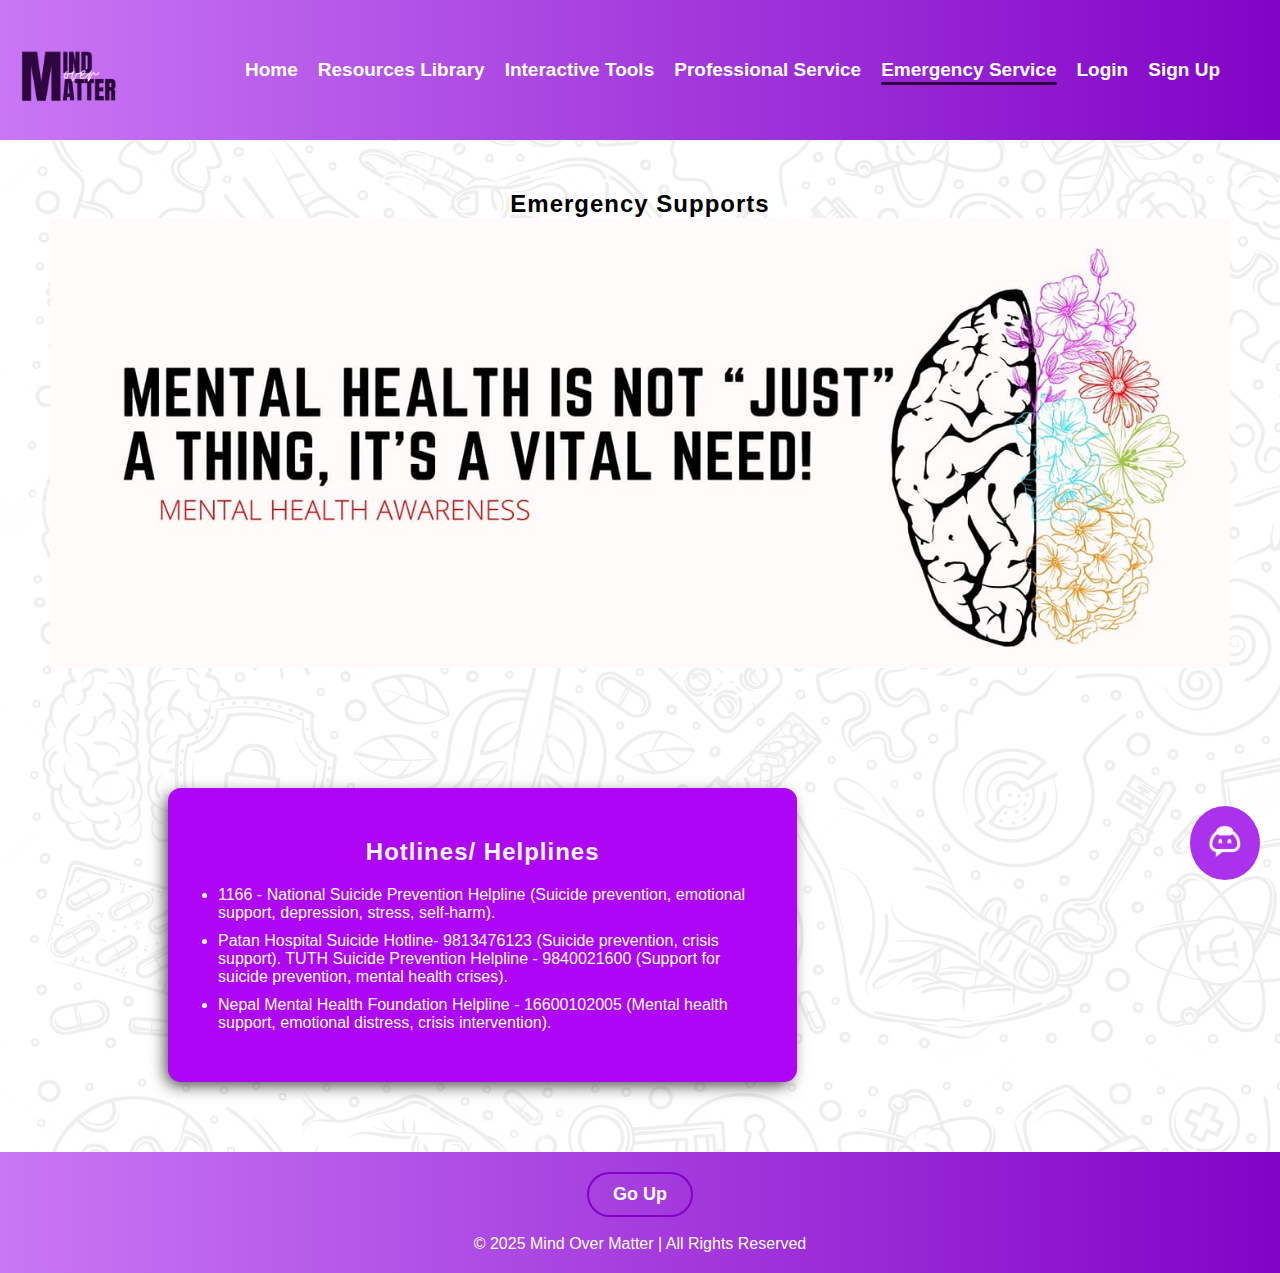
<file: emergencyService.html>
<!DOCTYPE html>
<html lang="en">
<head>
    <meta charset="UTF-8">
    <meta name="viewport" content="width=device-width, initial-scale=1.0">
    <title>Mind Over Matter</title>
  <link href="https://fonts.googleapis.com/css2?family=Montserrat&family=Ubuntu&display=swap" rel="stylesheet" />
  <link href="https://fonts.googleapis.com/css2?family=Satisfy&display=swap" rel="stylesheet">

  <link rel="preconnect" href="https://fonts.googleapis.com">
<link rel="preconnect" href="https://fonts.gstatic.com" crossorigin>
<link href="https://fonts.googleapis.com/css2?family=Poppins:ital,wght@0,100;0,200;0,300;0,400;0,500;0,600;0,700;0,800;0,900;1,100;1,200;1,300;1,400;1,500;1,600;1,700;1,800;1,900&display=swap" rel="stylesheet">
<link rel="stylesheet" href="https://cdnjs.cloudflare.com/ajax/libs/font-awesome/6.6.0/css/all.min.css" integrity="sha512-Kc323vGBEqzTmouAECnVceyQqyqdsSiqLQISBL29aUW4U/M7pSPA/gEUZQqv1cwx4OnYxTxve5UMg5GT6L4JJg==" crossorigin="anonymous" referrerpolicy="no-referrer" />
    <link rel="stylesheet" href="css/style.css">
    <link rel="stylesheet" href="css/emergencyservice.css">
</head>
<body >
    <!-- header -->
     <header class="header">
        <nav class="nav">
            <div class="logo">
                <div class="img-div">
                    <img id="logo" src="images/logo.png" alt="Logo">
                </div>
            </div>
            <div class="mobile-nav-btn">
                <button onclick="openNav()">
                    <img src="images/Hamburger_icon.svg.png" alt="">
                </button>
            </div>
            <div id="mobile-nav" class="mobile-nav">
                <div class="cross-icon">
                    <button onclick="closeNav()">
                        <svg fill="#000000" height="20px" width="20px" version="1.1" id="Capa_1" xmlns="http://www.w3.org/2000/svg" xmlns:xlink="http://www.w3.org/1999/xlink" 
                        viewBox="0 0 490 490" xml:space="preserve">
                        <polygon points="456.851,0 245,212.564 33.149,0 0.708,32.337 212.669,245.004 0.708,457.678 33.149,490 245,277.443 456.851,490 
                            489.292,457.678 277.331,245.004 489.292,32.337 "/>
                    </svg>
                    </button>
                </div>
                <ul>
                    <li><a href="index.html">Home</a></li>
                    <li><a href="resourcelibrary.html">Resources Library</a></li>
                    <li><a href="interactiveTools.html">Interactive Tools</a></li>
                    <li><a href="professionalTools.html">Professional Service</a></li>
                    <li><a href="emergencyService.html" class="active">Emergency Service</a></li>
                   <li><a href="login.html">Login</a></li>
                   <li><a href="signup.html">Sign Up</a></li>        
                </ul>
            </div>
        </nav>
     </header>
    <!--end of header -->
  
    <!-- content -->
     <div class="content">
        <div class="main-title-div">
            <h2 class="title">Emergency Supports</h2>
        </div>
        <div class="banner-img">
            <img src="images/bannerimage.jpg" alt="">
        </div>

        <div class="container">
            <div class="card">
                <h2 class="title">Hotlines/ Helplines</h2>
                <ul>
                    <li>1166 - National Suicide Prevention Helpline (Suicide prevention, emotional support, depression, stress, self-harm).</li>
                    <li>Patan Hospital Suicide Hotline- 9813476123 (Suicide prevention, crisis support).
                        TUTH Suicide Prevention Helpline - 9840021600 (Support for suicide prevention, mental health crises).</li>
                        <li>Nepal Mental Health Foundation Helpline - 16600102005 (Mental health support, emotional distress, crisis intervention).</li>
                </ul>
            </div>
        </div>
     </div>
    <!--end of content -->
        <!-- Chatbot Icon -->
<div id="chatbot-btn" class="chatbot-btn">
    <img src="images/chatbot.png" alt="Chat Icon" />
</div>

<!-- Chatbot Window (Initially Hidden) -->
<div id="chatbot-window" class="chatbot-window">
    <div class="chatbot-header">
        <span>Chat with us</span>
        <button id="close-chat" class="close-chat-btn">X</button>
    </div>
    <div class="chatbot-body">
        <div id="chat-history" class="chat-history">
            <!-- Chat messages will appear here -->
        </div>
        <input type="text" id="user-input" placeholder="Ask me anything..." />
        <button id="send-message" class="send-btn">Send</button>
    </div>
</div>

        <!-- Footer --> 
        <footer>
            <a href="#logo"><button class="cta-btn">Go Up</button></a>
            <br><br>
            <p>&copy; 2025 Mind Over Matter | All Rights Reserved</p> 
        </footer> 
    <!--end of footer section -->

    
</body>

<script>
    function closeNav(){
        var mobileNav=document.getElementById("mobile-nav");
        mobileNav.classList.remove("active");
    }
    function openNav(){
        var mobileNav=document.getElementById("mobile-nav");
        mobileNav.classList.add("active");
    }

</script>
<script>
    // Get references to the elements
    const chatbotBtn = document.getElementById('chatbot-btn');
    const chatbotWindow = document.getElementById('chatbot-window');
    const closeChatBtn = document.getElementById('close-chat');
    const sendMessageBtn = document.getElementById('send-message');
    const userInput = document.getElementById('user-input');
    const chatHistory = document.getElementById('chat-history');

    // Open the chatbot window when the icon is clicked
    chatbotBtn.addEventListener('click', function() {
        chatbotWindow.style.display = 'block';
    });

    // Close the chatbot window when the close button is clicked
    closeChatBtn.addEventListener('click', function() {
        chatbotWindow.style.display = 'none';
    });

    // Handle sending messages
    sendMessageBtn.addEventListener('click', function() {
        const message = userInput.value.trim();
        if (message !== '') {
            // Add user message to chat history
            chatHistory.innerHTML += `<div><strong>You:</strong> ${message}</div>`;
            
            // Clear input field
            userInput.value = '';

            // Simulate a chatbot response
            setTimeout(() => {
                chatHistory.innerHTML += `<div><strong>Chatbot:</strong> I'm here to help! How can I assist you?</div>`;
                chatHistory.scrollTop = chatHistory.scrollHeight; // Scroll to the bottom
            }, 1000);
            
            chatHistory.scrollTop = chatHistory.scrollHeight; // Scroll to the bottom
        }
    });

    // Optional: Allow user to press Enter to send a message
    userInput.addEventListener('keypress', function(event) {
        if (event.key === 'Enter') {
            sendMessageBtn.click();
        }
    });
</script>

</html>
</file>
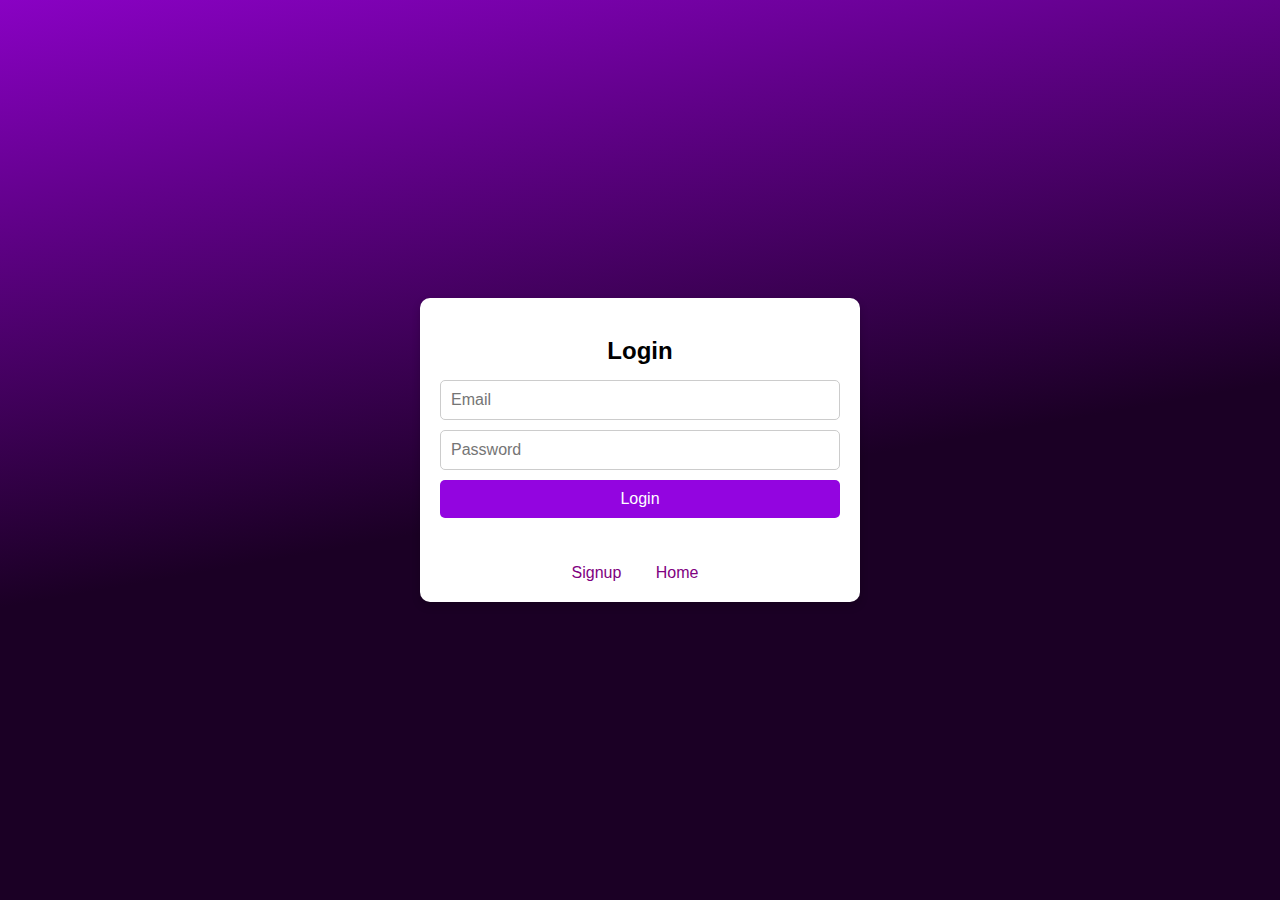
<file: login.html>
<!DOCTYPE html>
<html lang="en">
<head>
    <meta charset="UTF-8">
    <meta name="viewport" content="width=device-width, initial-scale=1.0">
    <title>Login</title>
    <link rel="stylesheet" href="style.css">
    <script src="script.js" defer></script>
</head>
<body>
    <div class="container">
        <h2>Login</h2>
        <form id="loginForm">
            <input type="email" name="email" required placeholder="Email">
            <input type="password" name="password" required placeholder="Password">
            <button type="submit">Login</button>
            <p id="error-message" style="color: red; margin-top: 10px;"></p>
            <div id="hmm">
                <a class="hmm" href="signup.html">Signup</a>
                <a class="hmm" href="index.html">Home</a>
            </div>
        </form>
    </div>
</body>
</html>
</file>
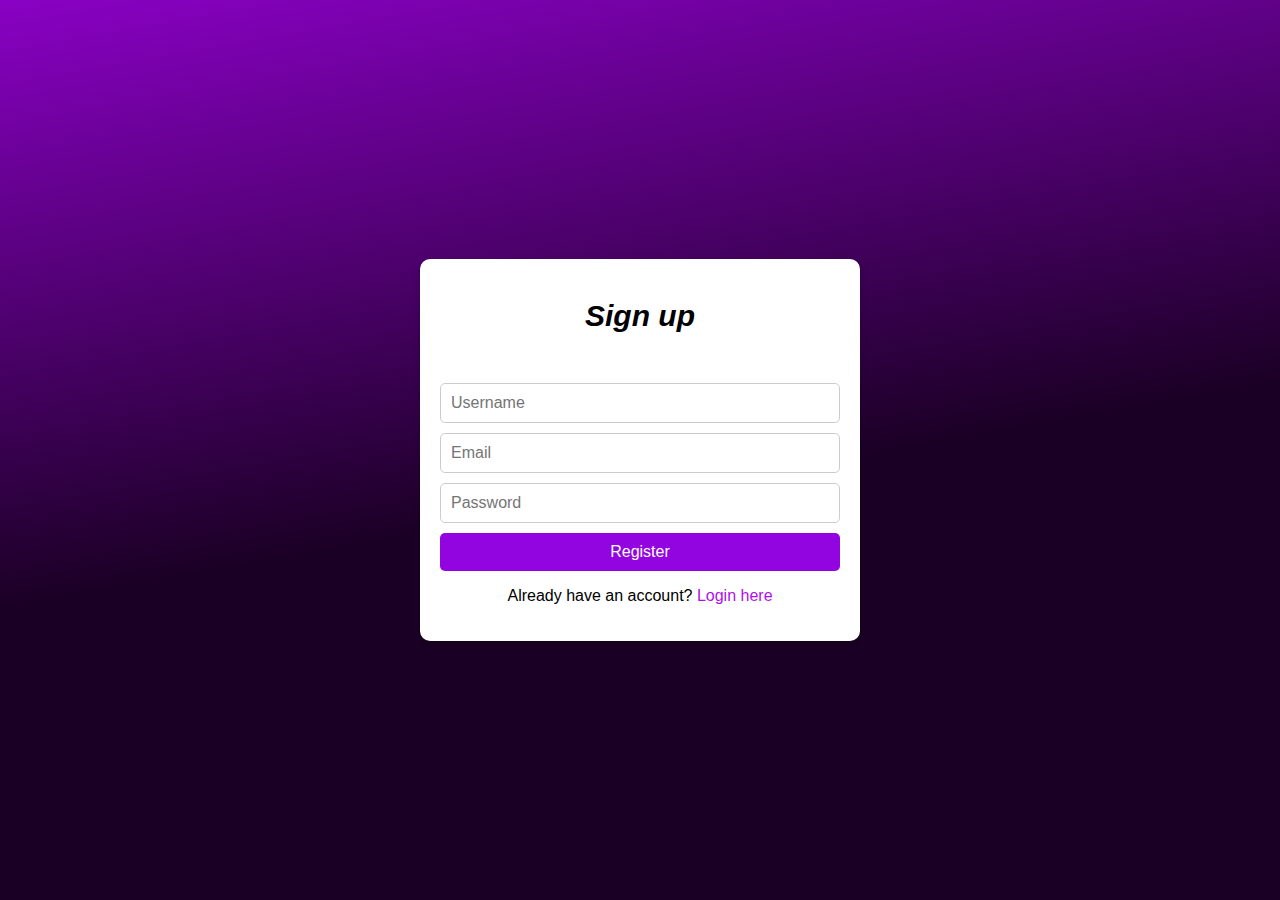
<file: signup.html>
<!DOCTYPE html>
<html lang="en">
<head>
    <meta charset="UTF-8">
    <meta name="viewport" content="width=device-width, initial-scale=1.0">
    <title>Signup</title>
    <link rel="stylesheet" href="style.css">
</head>
<body>
    <div class="container">
     <h1 id="title">Sign up  </h1> 
    <form action="register.php" method="POST">
        <input type="text" name="username" required placeholder="Username">
        <input type="email" name="email" required placeholder="Email">
        <input type="password" name="password" required placeholder="Password">
        <button type="submit">Register</button>
    </form>
   
   
    <p style="color: rgb(0, 0, 0);">Already have an account? <a href="login.html">Login here</a></p>
</div>
    <style>
        p{
            position: relative;
    
        }
        #title{
            color: rgb(0, 0, 0);
            font-family: Arial, sans-serif;
            font-size: 30px;
            padding-bottom:30px;
            font-style: italic;
        }

        a{
            color: rgb(173, 17, 235);
            text-decoration: none;
            position: relative;

        }
        a:hover{
            color: black;
        }

        
    </style>
    
</body>
</html>
</file>
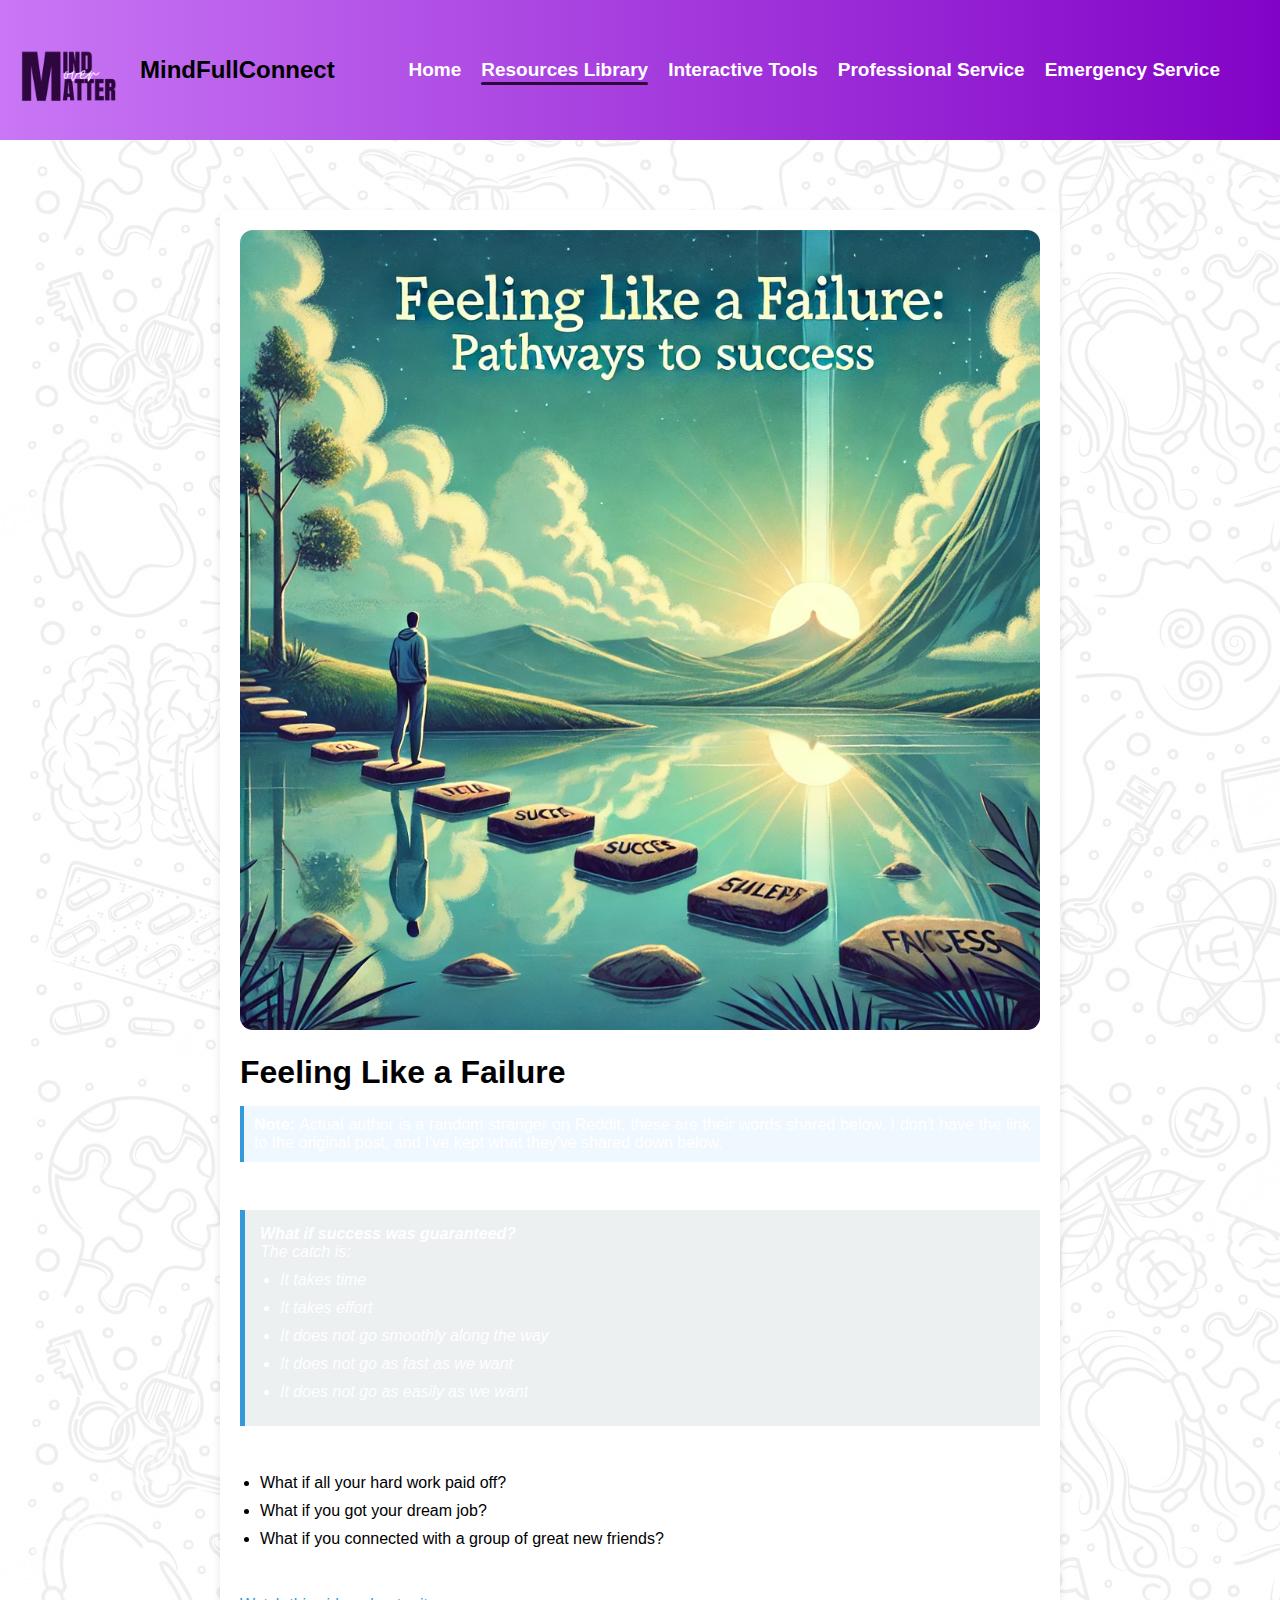
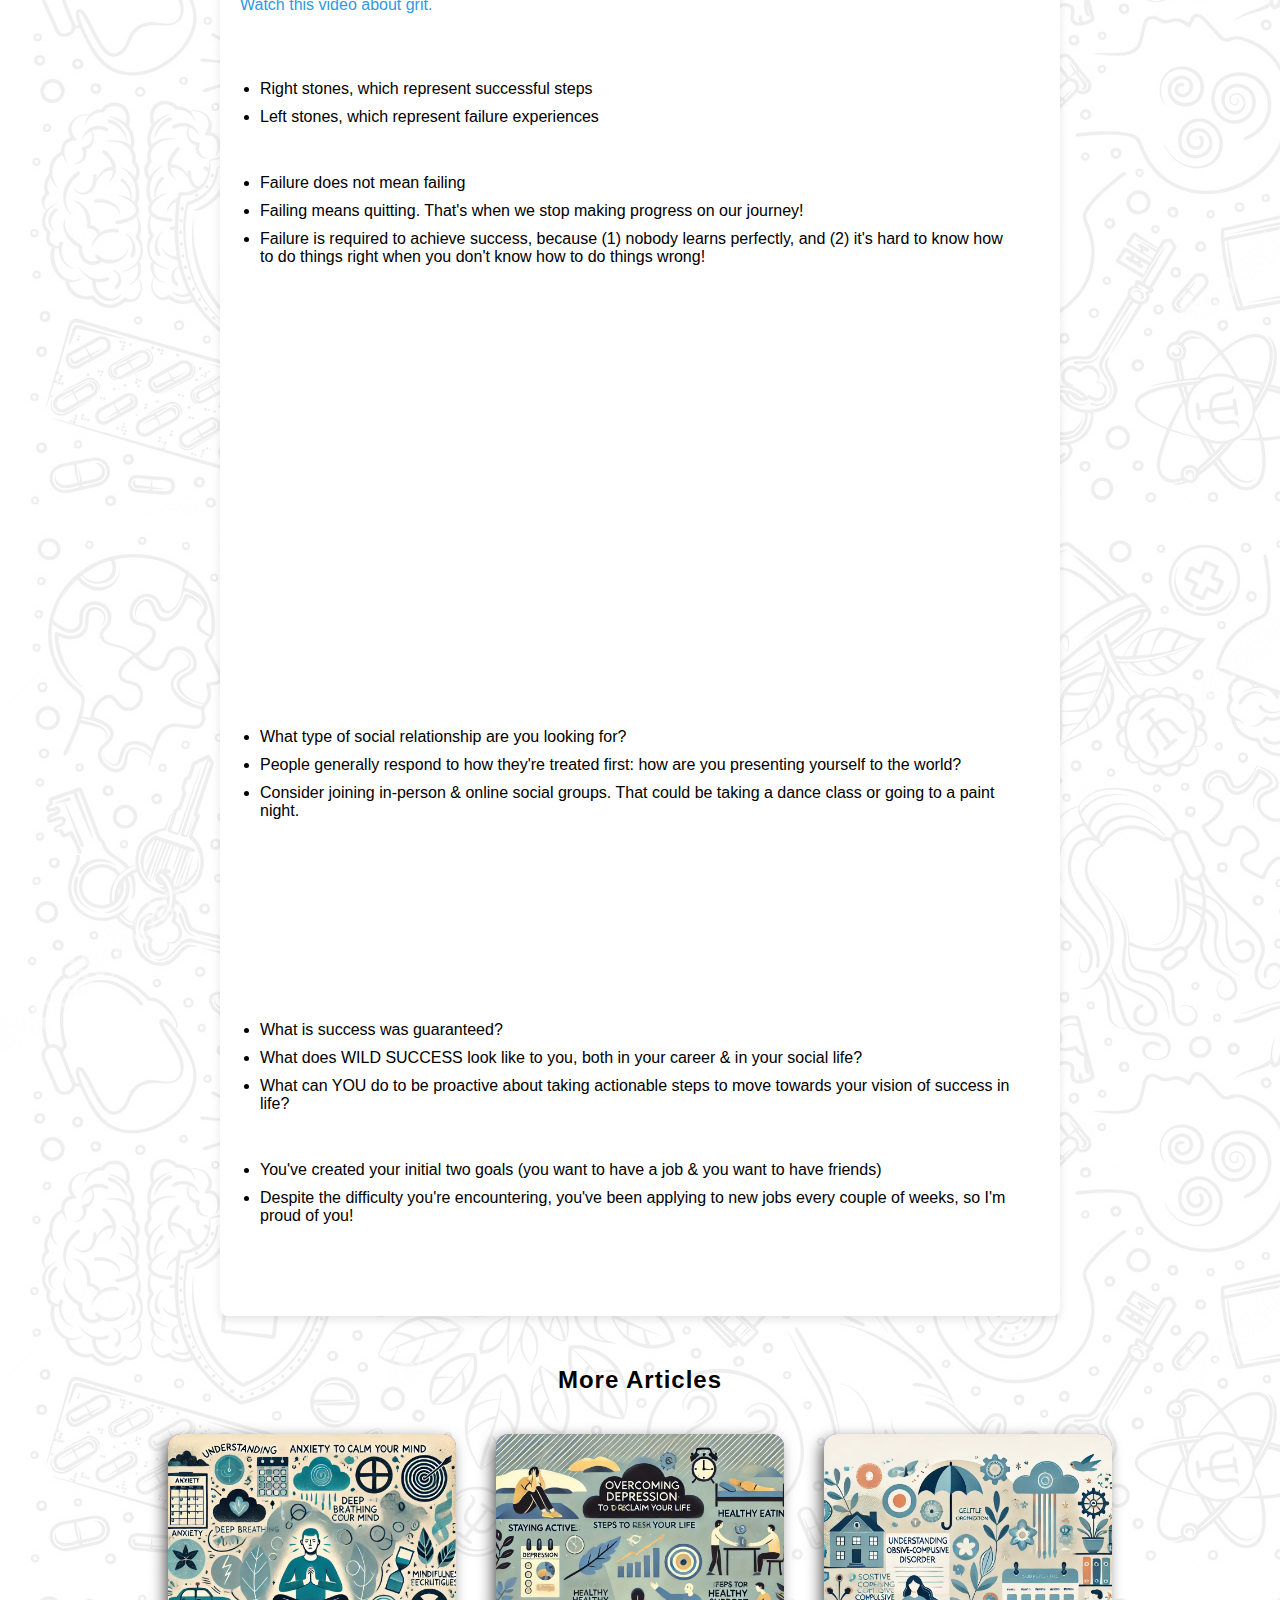
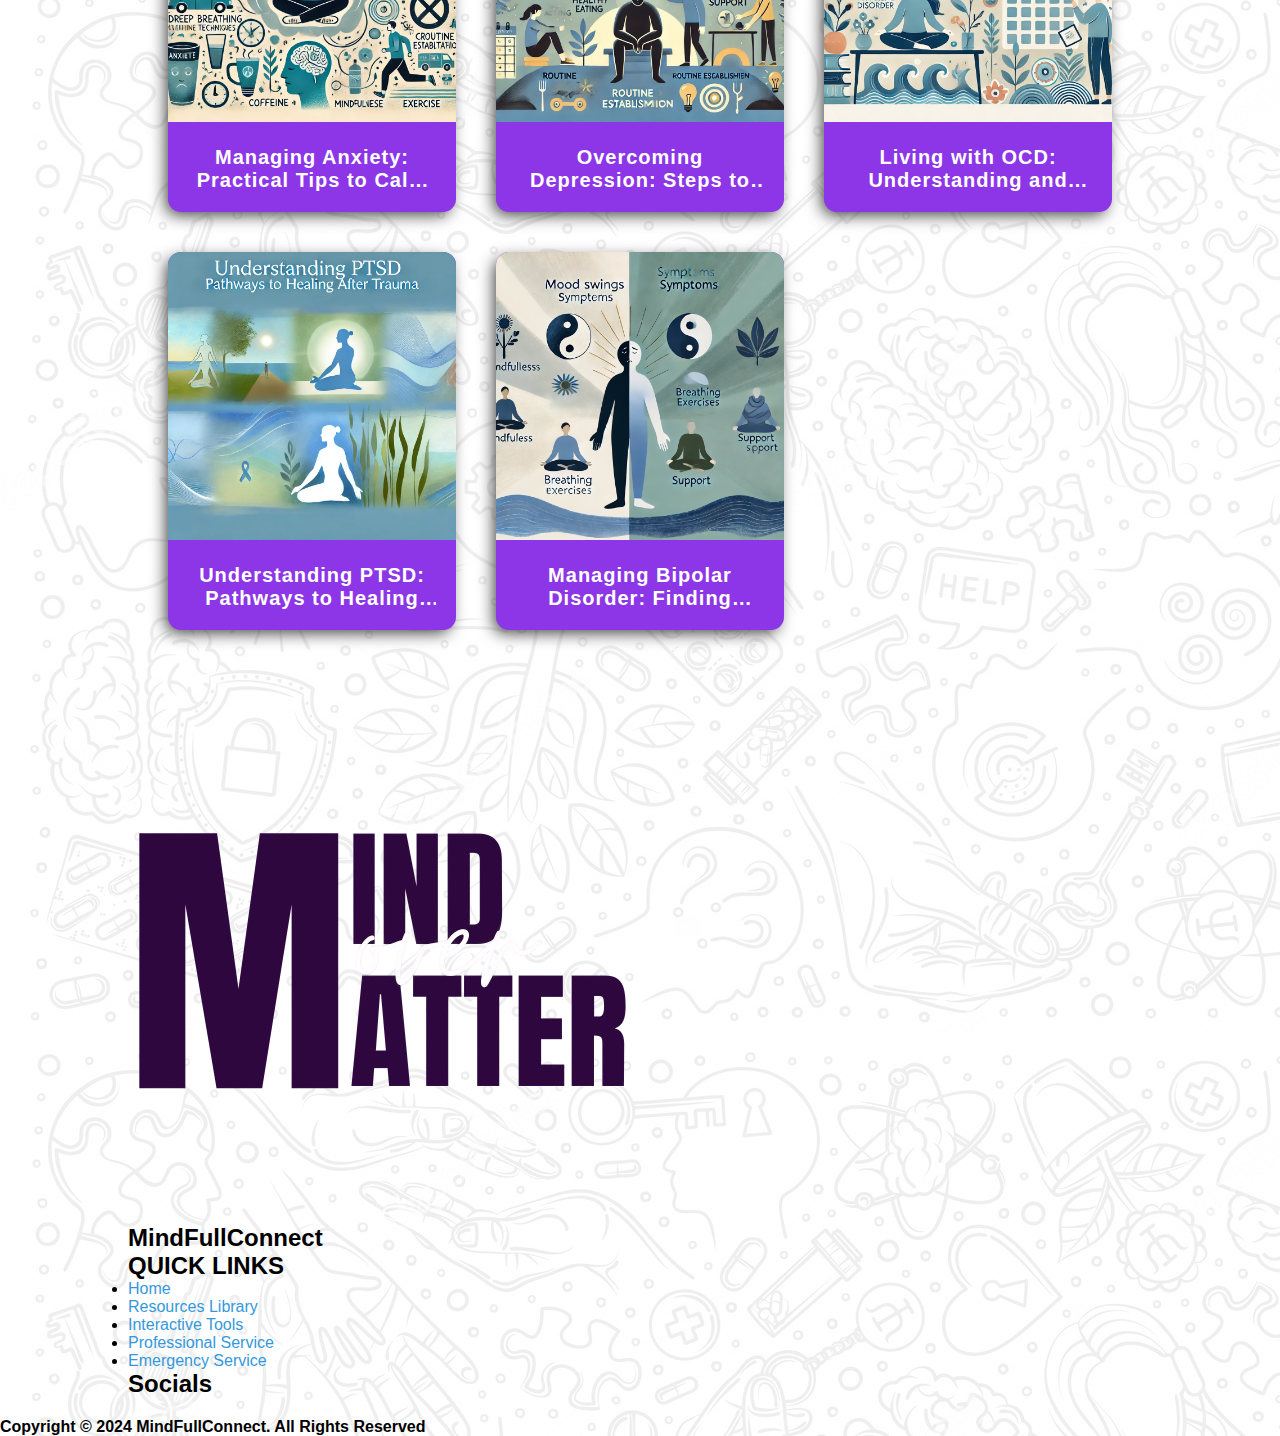
<file: articles/feeling-like-a-future.html>
<!DOCTYPE html>
<html lang="en">

<head>
    <meta charset="UTF-8" />
    <meta name="viewport" content="width=device-width, initial-scale=1.0" />
    <title>Document</title>
    <link href="https://fonts.googleapis.com/css2?family=Montserrat&family=Ubuntu&display=swap" rel="stylesheet" />
    <link href="https://fonts.googleapis.com/css2?family=Satisfy&display=swap" rel="stylesheet" />

    <link rel="preconnect" href="https://fonts.googleapis.com" />
    <link rel="preconnect" href="https://fonts.gstatic.com" crossorigin />
    <link
        href="https://fonts.googleapis.com/css2?family=Poppins:ital,wght@0,100;0,200;0,300;0,400;0,500;0,600;0,700;0,800;0,900;1,100;1,200;1,300;1,400;1,500;1,600;1,700;1,800;1,900&display=swap"
        rel="stylesheet" />
    <link rel="stylesheet" href="https://cdnjs.cloudflare.com/ajax/libs/font-awesome/6.6.0/css/all.min.css"
        integrity="sha512-Kc323vGBEqzTmouAECnVceyQqyqdsSiqLQISBL29aUW4U/M7pSPA/gEUZQqv1cwx4OnYxTxve5UMg5GT6L4JJg=="
        crossorigin="anonymous" referrerpolicy="no-referrer" />
    <link rel="stylesheet" href="../css/style.css" />
    <link rel="stylesheet" href="../css/resourcelibrary.css" />
</head>

<body>
    <!-- header -->
    <header class="header">
        <nav class="nav">
            <div class="logo">
                <div class="img-div">
                    <img src="../images/logo.png" alt="" />
                </div>
                <div>
                    <h2>MindFullConnect</h2>
                </div>
            </div>
            <div class="mobile-nav-btn">
                <button onclick="openNav()">
                    <img src="../images/Hamburger_icon.svg.png" alt="" />
                </button>
            </div>
            <div id="mobile-nav" class="mobile-nav">
                <div class="cross-icon">
                    <button onclick="closeNav()">
                        <svg fill="#000000" height="20px" width="20px" version="1.1" id="Capa_1"
                            xmlns="http://www.w3.org/2000/svg" xmlns:xlink="http://www.w3.org/1999/xlink"
                            viewBox="0 0 490 490" xml:space="preserve">
                            <polygon points="456.851,0 245,212.564 33.149,0 0.708,32.337 212.669,245.004 0.708,457.678 33.149,490 245,277.443 456.851,490 
                            489.292,457.678 277.331,245.004 489.292,32.337 " />
                        </svg>
                    </button>
                </div>
                <ul>
                    <li><a href="../index.html">Home</a></li>
                    <li><a href="../resourcelibrary.html" class="active">Resources Library</a></li>
                    <li><a href="../interactiveTools.html">Interactive Tools</a></li>
                    <li><a href="../professionalTools.html">Professional Service</a></li>
                    <li><a href="../emergencyService.html">Emergency Service</a></li>
                </ul>
            </div>
        </nav>
    </header>
    <!--end of header -->

    <!-- content -->

    <div class="content">
        <!-- Article 1: Managing Anxiety -->
        <article class="article">
            <div class="img-div">
                <img src="../images/article/feeling like a failure.webp" alt="">
            </div>
            <h1>Feeling Like a Failure</h1>
            <p class="note">
                <strong>Note:</strong> Actual author is a random stranger on Reddit, these are their words shared below.
                I don't have the link to the original post, and I've kept what they've shared down below.
            </p>
            <section>
                <p>I don’t have a job right now. I haven’t really made any friends. Imagine this:</p>
                <blockquote>
                    <strong>What if success was guaranteed?</strong><br>
                    The catch is:
                    <ul>
                        <li>It takes time</li>
                        <li>It takes effort</li>
                        <li>It does not go smoothly along the way</li>
                        <li>It does not go as fast as we want</li>
                        <li>It does not go as easily as we want</li>
                    </ul>
                </blockquote>
                <p>Try an experiment where you play a little mental game where you imagine wild success:</p>
                <ul>
                    <li>What if all your hard work paid off?</li>
                    <li>What if you got your dream job?</li>
                    <li>What if you connected with a group of great new friends?</li>
                </ul>
                <p>The only thing right now between you & that vision of success is persistence. Or in today's
                    terminology, "grit":</p>
                <p><a href="https://youtu.be/H14bBuluwB8" target="_blank">Watch this video about grit.</a></p>
                <p>The way I picture success (i.e. achieving what you want) is as an island in the middle of a pond. To
                    get there, there are two types of stepping stones to help us walk towards our goal:</p>
                <ul>
                    <li>Right stones, which represent successful steps</li>
                    <li>Left stones, which represent failure experiences</li>
                </ul>
                <p>It's important to realize a few things here:</p>
                <ul>
                    <li>Failure does not mean failing</li>
                    <li>Failing means quitting. That's when we stop making progress on our journey!</li>
                    <li>Failure is required to achieve success, because (1) nobody learns perfectly, and (2) it's hard
                        to know how to do things right when you don't know how to do things wrong!</li>
                </ul>
                <p>Failure tends to feel pretty bad for us, so we have to practice choosing to decouple how we feel from
                    what we let dictate our behavior!</p>
                <p>Sometimes we have to go through a few learning experiences to figure out what we really want & to get
                    ourselves in a better position! For example, I spent some time working in corporate America before
                    discovering that I really prefer the flexibility of freelancing in my career field!</p>
                <p>Perfection: Ideally, everything would just go smoothly, on-time, on-track, and go the way we want it
                    to go. But it's impossible to control all of the conditions & it's really hard to just magically be
                    "perfect" in our efforts!</p>
                <p>Progress: We can also tie our identities to making progress, but man, that's hard to do too,
                    especially when things go SLOW.</p>
                <p>Process: This is basically being willing to make & use checklists & then stick with things, so that
                    even when we fall off the wagon or get disheartened, we can soldier on & be persistent in our
                    efforts & be patient in waiting for things to improve!</p>
                <p>In the 3-act structure of a story, there's a beginning, a middle, and an end. Right now, you're at
                    the part of the hero's journey where the hero is having a hard time & is experiencing doubts. The
                    thing to remember is that persistence is really the primary key to success, because as long as we
                    keep trying, we'll get there, but if we quit before we achieve our goals, then we miss out on
                    finishing walking across those stepping stones of successful steps & failure experiences to get to
                    the Island of Success!</p>
                <p>As far as friends go, you can be the sweetest peach in the orchard, but some people simply don't like
                    peaches! Here are a few things to consider:</p>
                <ul>
                    <li>What type of social relationship are you looking for?</li>
                    <li>People generally respond to how they're treated first: how are you presenting yourself to the
                        world?</li>
                    <li>Consider joining in-person & online social groups. That could be taking a dance class or going
                        to a paint night.</li>
                </ul>
                <p>Sometimes your journey in life isn't going to feel great; are you willing to be persistent & stick
                    with putting in the effort over time despite that?</p>
                <p>What exactly DOES success mean to you? What does that dream job look like? What do those friendships
                    look like?</p>
                <p>Rather than being purely reactive, are you willing to be proactive & become the type of person who
                    doesn't settle for less than the job they want?</p>
                <p>Anyway, to recap:</p>
                <ul>
                    <li>What is success was guaranteed?</li>
                    <li>What does WILD SUCCESS look like to you, both in your career & in your social life?</li>
                    <li>What can YOU do to be proactive about taking actionable steps to move towards your vision of
                        success in life?</li>
                </ul>
                <p>Right now, you're doing great! You've done the first two steps already:</p>
                <ul>
                    <li>You've created your initial two goals (you want to have a job & you want to have friends)</li>
                    <li>Despite the difficulty you're encountering, you've been applying to new jobs every couple of
                        weeks, so I'm proud of you!</li>
                </ul>
                <p>Fast-forward a few decades of sticking with it, and I have a really great job with some really
                    terrific friends! If we don't quit, we'll get there! Good luck!!</p>
            </section>
        </article>



        <div class="more-articles">
            <h2 class="title">
                More Articles
            </h2>
    
            <div class="container">
                <div class="content-card">
                    <a href="../articles/managing-anxiety.html">
                        <div class="img-div">
                            <img src="../images/article/anxiety.webp" alt="">
                        </div>
                        <h2 class="title">Managing Anxiety: Practical Tips to Calm Your Mind</h2>
                    </a>
                </div>
    
                <div class="content-card">
                    <a href="../articles/overcoming-depression.html">
                        <div class="img-div">
                            <img src="../images/article/depression.webp" alt="">
                        </div>
                        <h2 class="title">Overcoming Depression: Steps to Reclaim Your Life</h2>
                    </a>
                </div>
    
                <div class="content-card">
                    <a href="../articles/living-with-ocd.html">
                        <div class="img-div">
                            <img src="../images/article/ocd.webp" alt="">
                        </div>
                        <h2 class="title">Living with OCD: Understanding and Managing Obsessive-Compulsive Disorder</h2>
                    </a>
                </div>
                <div class="content-card">
                    <a href="../articles/understanding-ptsd.html">
                        <div class="img-div">
                            <img src="../images/article/ptsd.webp" alt="">
                        </div>
                        <h2 class="title">Understanding PTSD: Pathways to Healing After Trauma</h2>
                    </a>
                </div>
                <div class="content-card">
                    <a href="../articles/managing-bipolar-disorder.html">
                        <div class="img-div">
                            <img src="../images/article/bipolar.webp" alt="">
                        </div>
                        <h2 class="title">Managing Bipolar Disorder: Finding Balance in Mood Swings</h2>
                    </a>
                </div>
            </div>
        </div>

    </div>
    <!-- end of content div -->


    <!-- footer section -->
    <div class="footer-section">
        <div class="container">
            <div class="card">
                <div class="first-section">
                    <div class="img-div">
                        <img src="../images/logo.png" alt="" />
                    </div>
                    <h2 class="title">MindFullConnect</h2>
                </div>
            </div>

            <div class="card quick-links-section">
                <div>
                    <h2 class="">QUICK LINKS</h2>
                    <ul>
                        <li><a href="../index.html" class="active">Home</a></li>
                        <li><a href="../resourcelibrary.html">Resources Library</a></li>
                        <li><a href="../interactiveTools.html">Interactive Tools</a></li>
                        <li><a href="../professionalTools.html">Professional Service</a></li>
                        <li><a href="../emergencyService.html">Emergency Service</a></li>
                    </ul>
                </div>
            </div>
            <div class="card social-media-section">
                <div class="">
                    <h2 class="">Socials</h2>
                    <div class="social-medias">
                        <div class="facebook-icon">
                            <i class="fa-brands fa-facebook"></i>
                        </div>
                        <div class="instagram-icon">
                            <i class="fa-brands fa-instagram"></i>
                        </div>
                        <div class="twitter-icon">
                            <i class="fa-brands fa-twitter"></i>
                        </div>
                    </div>
                </div>
            </div>
        </div>
    </div>
    <div class="bottom-footer">
        <h2>
            Copyright © 2024 <span>MindFullConnect</span>. All Rights Reserved
        </h2>
    </div>
    <!--end of footer section -->
</body>

<script>
    function closeNav() {
        var mobileNav = document.getElementById("mobile-nav");
        mobileNav.classList.remove("active");
    }
    function openNav() {
        var mobileNav = document.getElementById("mobile-nav");
        mobileNav.classList.add("active");
    }
</script>

</html>
</file>
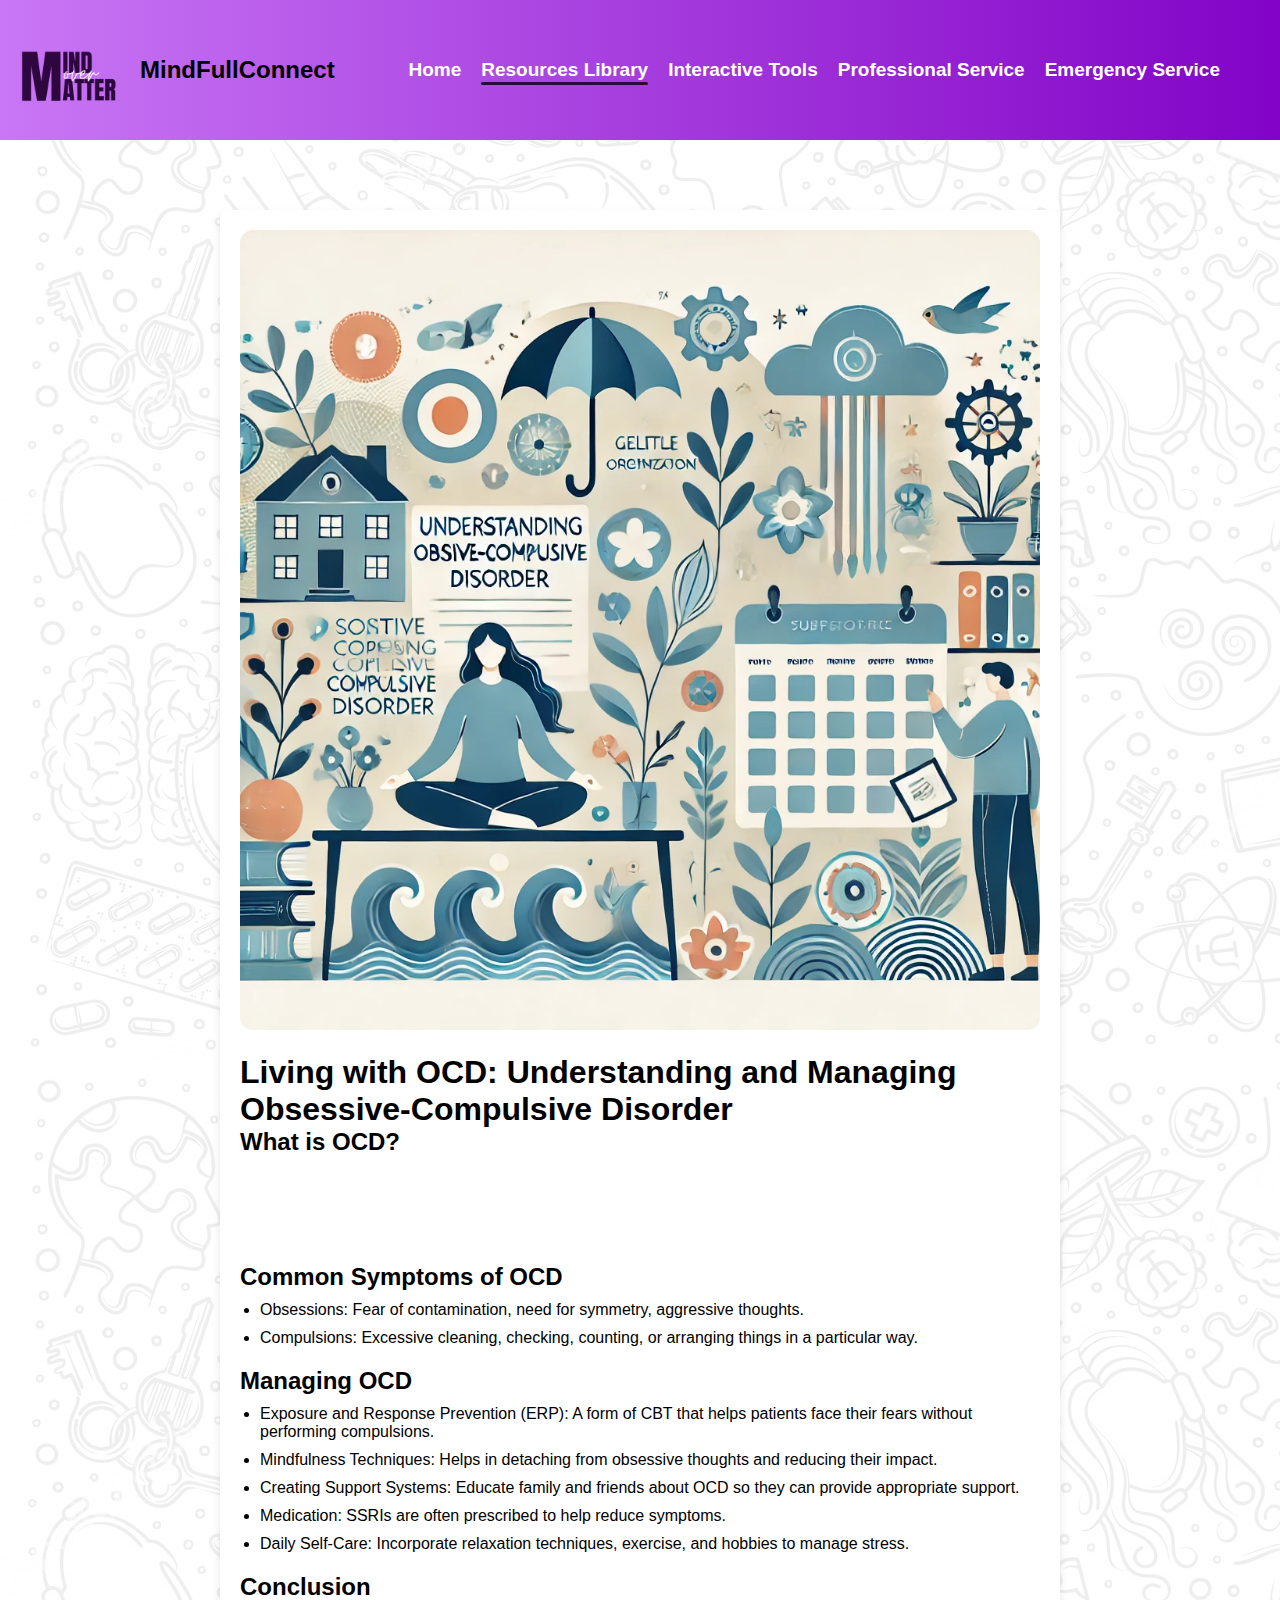
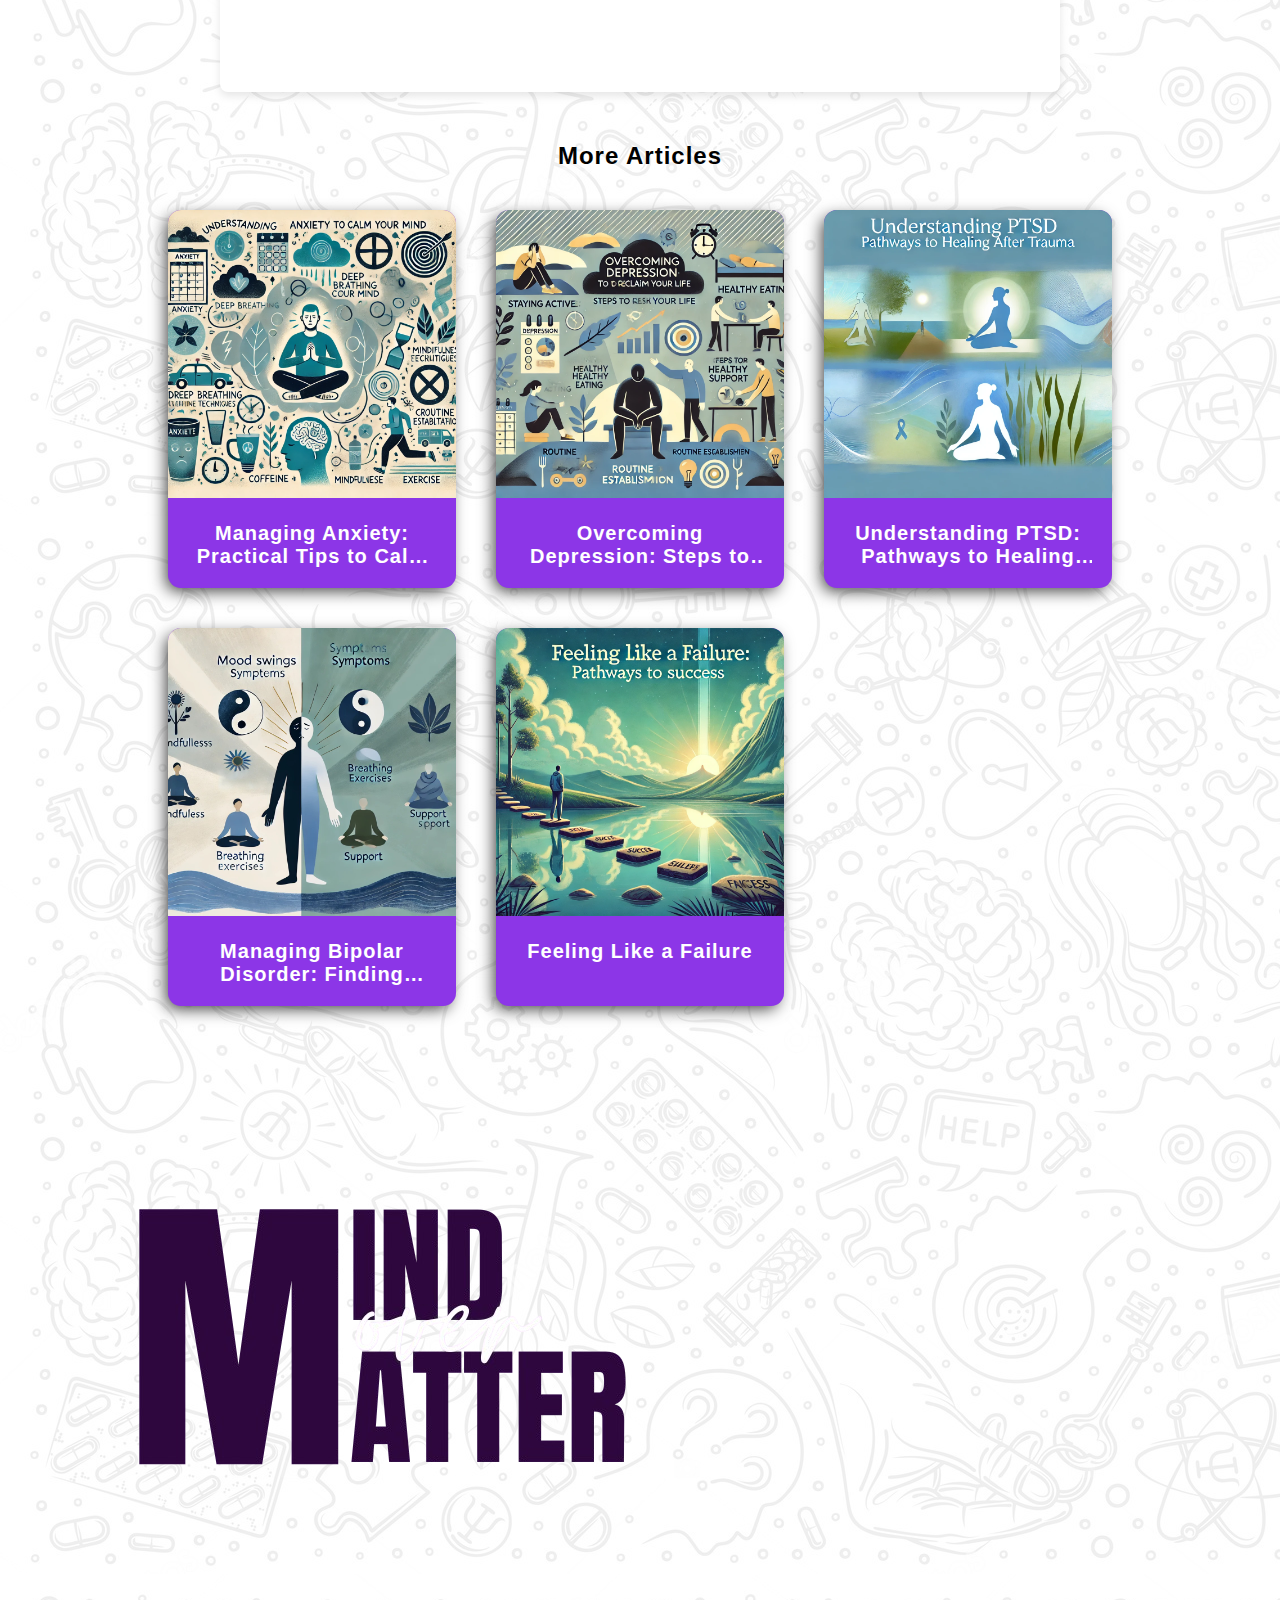
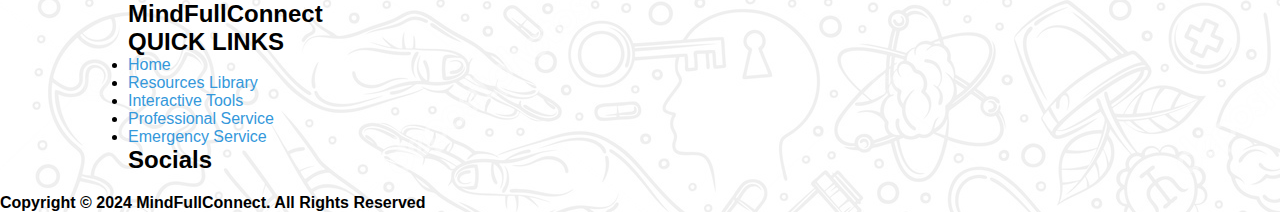
<file: articles/living-with-ocd.html>
<!DOCTYPE html>
<html lang="en">
<head>
    <meta charset="UTF-8">
    <meta name="viewport" content="width=device-width, initial-scale=1.0">
    <title>Document</title>
  <link href="https://fonts.googleapis.com/css2?family=Montserrat&family=Ubuntu&display=swap" rel="stylesheet" />
  <link href="https://fonts.googleapis.com/css2?family=Satisfy&display=swap" rel="stylesheet">

  <link rel="preconnect" href="https://fonts.googleapis.com">
<link rel="preconnect" href="https://fonts.gstatic.com" crossorigin>
<link href="https://fonts.googleapis.com/css2?family=Poppins:ital,wght@0,100;0,200;0,300;0,400;0,500;0,600;0,700;0,800;0,900;1,100;1,200;1,300;1,400;1,500;1,600;1,700;1,800;1,900&display=swap" rel="stylesheet">
<link rel="stylesheet" href="https://cdnjs.cloudflare.com/ajax/libs/font-awesome/6.6.0/css/all.min.css" integrity="sha512-Kc323vGBEqzTmouAECnVceyQqyqdsSiqLQISBL29aUW4U/M7pSPA/gEUZQqv1cwx4OnYxTxve5UMg5GT6L4JJg==" crossorigin="anonymous" referrerpolicy="no-referrer" />
<link rel="stylesheet" href="../css/style.css">
<link rel="stylesheet" href="../css/resourcelibrary.css">
</head>
<body >
    <!-- header -->
     <header class="header">
        <nav class="nav">
            <div class="logo">
                <div class="img-div">
                    <img src="../images/logo.png" alt="">
                </div>
                <div>
                    <h2>MindFullConnect</h2>
                </div>
            </div>
            <div class="mobile-nav-btn">
                <button onclick="openNav()">
                    <img src="../images/Hamburger_icon.svg.png" alt="">
                </button>
            </div>
            <div id="mobile-nav" class="mobile-nav">
                <div class="cross-icon">
                    <button onclick="closeNav()">
                        <svg fill="#000000" height="20px" width="20px" version="1.1" id="Capa_1" xmlns="http://www.w3.org/2000/svg" xmlns:xlink="http://www.w3.org/1999/xlink" 
                        viewBox="0 0 490 490" xml:space="preserve">
                        <polygon points="456.851,0 245,212.564 33.149,0 0.708,32.337 212.669,245.004 0.708,457.678 33.149,490 245,277.443 456.851,490 
                            489.292,457.678 277.331,245.004 489.292,32.337 "/>
                    </svg>
                    </button>
                </div>
                <ul>
                    <li><a href="../index.html">Home</a></li>
                    <li><a href="../resourcelibrary.html" class="active">Resources Library</a></li>
                    <li><a href="../interactiveTools.html">Interactive Tools</a></li>
                    <li><a href="../professionalTools.html">Professional Service</a></li>
                    <li><a href="../emergencyService.html">Emergency Service</a></li>
                </ul>
            </div>
        </nav>
     </header>
    <!--end of header -->
  

 <!-- content -->

 <div class="content">
    <!-- Article 1: Managing Anxiety -->
    <article class="article">
        <div class="img-div">
            <img src="../images/article/ocd.webp" alt="">
        </div>
        <h1>Living with OCD: Understanding and Managing Obsessive-Compulsive Disorder</h1>
        <section>
            <h2>What is OCD?</h2>
            <p>Obsessive-Compulsive Disorder (OCD) is a mental health condition characterized by unwanted, intrusive thoughts (obsessions) and repetitive behaviors (compulsions). This article explores how OCD affects daily life and offers strategies to manage it effectively. OCD involves a cycle of obsessions and compulsions. Obsessions are intrusive thoughts that cause distress, while compulsions are behaviors performed to alleviate that distress.</p>
        </section>
        <section>
            <h2>Common Symptoms of OCD</h2>
            <ul>
                <li>Obsessions: Fear of contamination, need for symmetry, aggressive thoughts.</li>
                <li>Compulsions: Excessive cleaning, checking, counting, or arranging things in a particular way.</li>
            </ul>
        </section>
        <section>
            <h2>Managing OCD</h2>
            <ul>
                <li>Exposure and Response Prevention (ERP): A form of CBT that helps patients face their fears without performing compulsions.</li>
                <li>Mindfulness Techniques: Helps in detaching from obsessive thoughts and reducing their impact.</li>
                <li>Creating Support Systems: Educate family and friends about OCD so they can provide appropriate support.</li>
                <li>Medication: SSRIs are often prescribed to help reduce symptoms.</li>
                <li>Daily Self-Care: Incorporate relaxation techniques, exercise, and hobbies to manage stress.</li>
            </ul>
        </section>
        <section>
            <h2>Conclusion</h2>
            <p>Living with OCD can be challenging, but understanding the disorder and implementing these strategies can help you take control and improve your quality of life.</p>
        </section>
    </article>

    <div class="more-articles">
        <h2 class="title">
            More Articles
        </h2>

        <div class="container">
            <div class="content-card">
                <a href="../articles/managing-anxiety.html">
                    <div class="img-div">
                        <img src="../images/article/anxiety.webp" alt="">
                    </div>
                    <h2 class="title">Managing Anxiety: Practical Tips to Calm Your Mind</h2>
                </a>
            </div>

            <div class="content-card">
                <a href="../articles/overcoming-depression.html">
                    <div class="img-div">
                        <img src="../images/article/depression.webp" alt="">
                    </div>
                    <h2 class="title">Overcoming Depression: Steps to Reclaim Your Life</h2>
                </a>
            </div>
            <div class="content-card">
                <a href="../articles/understanding-ptsd.html">
                    <div class="img-div">
                        <img src="../images/article/ptsd.webp" alt="">
                    </div>
                    <h2 class="title">Understanding PTSD: Pathways to Healing After Trauma</h2>
                </a>
            </div>
            <div class="content-card">
                <a href="../articles/managing-bipolar-disorder.html">
                    <div class="img-div">
                        <img src="../images/article/bipolar.webp" alt="">
                    </div>
                    <h2 class="title">Managing Bipolar Disorder: Finding Balance in Mood Swings</h2>
                </a>
            </div>
            <div class="content-card">
                <a href="../articles/feeling-like-a-future.html">
                    <div class="img-div">
                        <img src="../images/article/feeling like a failure.webp" alt="">
                    </div>
                    <h2 class="title">Feeling Like a Failure</h2>
                </a>
            </div>
        </div>
    </div>

</div>
<!-- end of content div -->

  

    <!-- footer section -->
     <div class="footer-section">
        <div class="container">
            <div class="card">
                <div class="first-section">
                    <div class="img-div">
                        <img src="../images/logo.png" alt="">
                    </div>
                    <h2 class="title">MindFullConnect</h2>
                </div>
            </div>
          
            <div class="card quick-links-section">
                <div>
                    <h2 class="">QUICK LINKS</h2>
                    <ul>
                        <li><a href="../index.html" class="active">Home</a></li>
                        <li><a href="../resourcelibrary.html">Resources Library</a></li>
                        <li><a href="../interactiveTools.html">Interactive Tools</a></li>
                        <li><a href="../professionalTools.html">Professional Service</a></li>
                        <li><a href="../emergencyService.html">Emergency Service</a></li>
                    </ul>
                </div>
            </div>
            <div class="card social-media-section">
                <div class="">
                    <h2 class="">Socials</h2>
                    <div class="social-medias">
                        <div class="facebook-icon">
                            <i class="fa-brands fa-facebook"></i>
                        </div>
                        <div class="instagram-icon">
                            <i class="fa-brands fa-instagram"></i>
                        </div>
                        <div class="twitter-icon">
                            <i class="fa-brands fa-twitter"></i>
                        </div>
    
                    </div>
                </div>
            </div>
        </div>
    </div>
    <div class="bottom-footer">
            <h2>Copyright © 2024 <span>MindFullConnect</span>. All Rights Reserved</h2>
    </div>
    <!--end of footer section -->

    
</body>

<script>
    function closeNav(){
        var mobileNav=document.getElementById("mobile-nav");
        mobileNav.classList.remove("active");
    }
    function openNav(){
        var mobileNav=document.getElementById("mobile-nav");
        mobileNav.classList.add("active");
    }

</script>
</html>
</file>
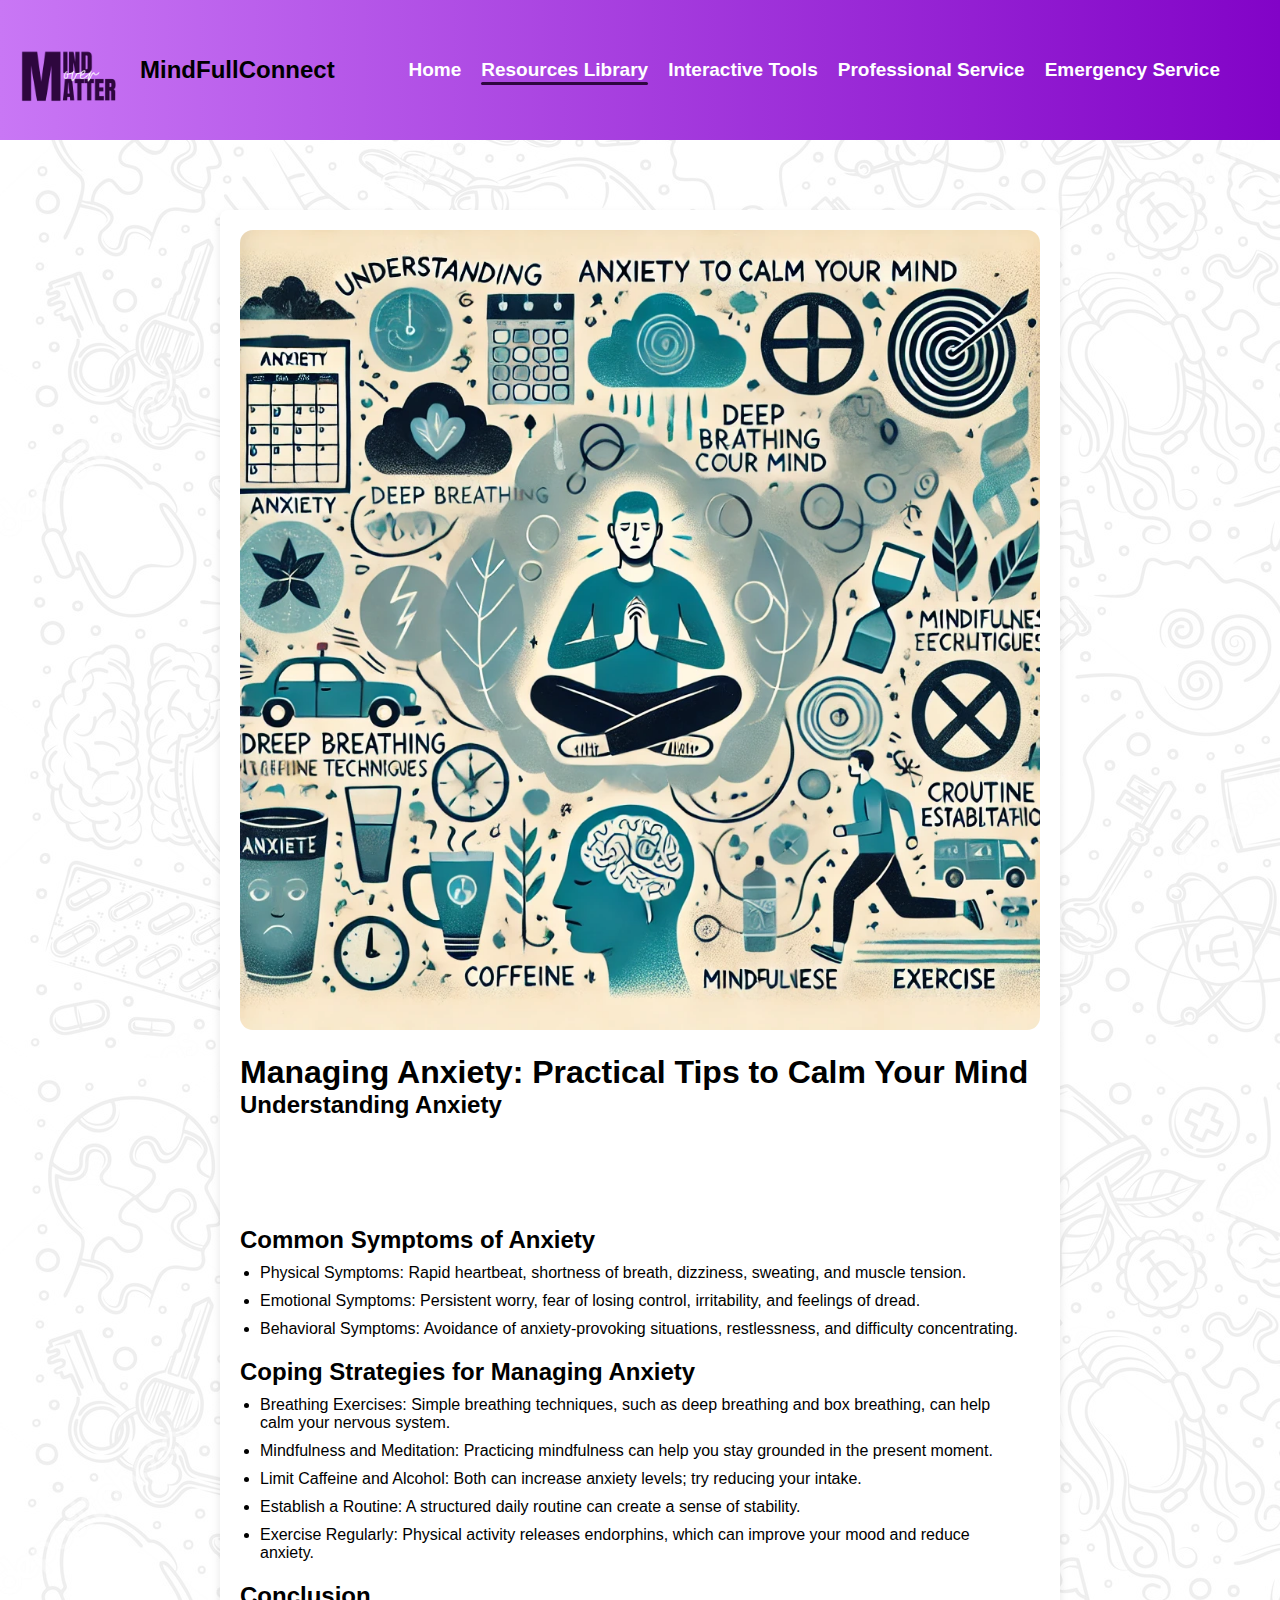
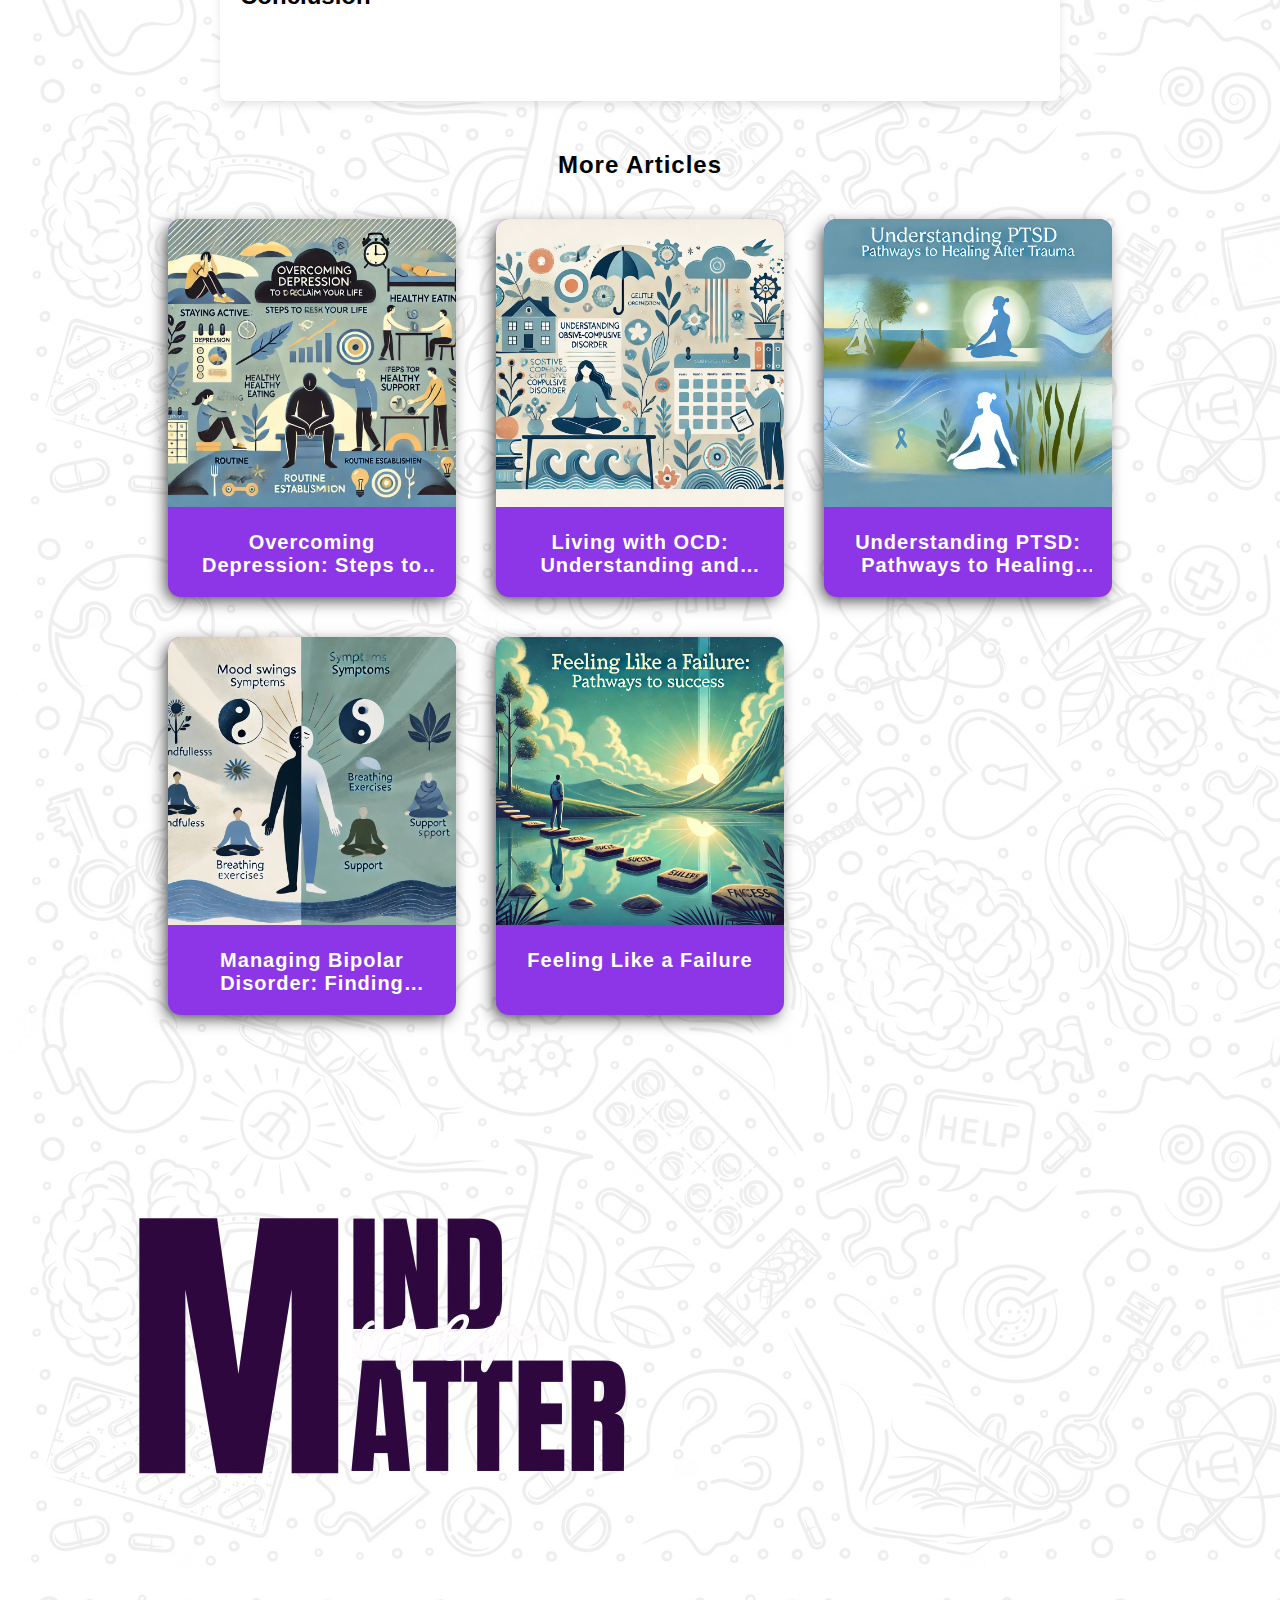
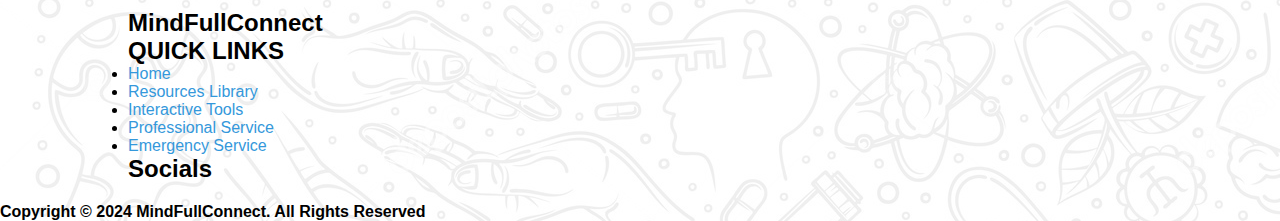
<file: articles/managing-anxiety.html>
<!DOCTYPE html>
<html lang="en">

<head>
    <meta charset="UTF-8">
    <meta name="viewport" content="width=device-width, initial-scale=1.0">
    <title>Document</title>
    <link href="https://fonts.googleapis.com/css2?family=Montserrat&family=Ubuntu&display=swap" rel="stylesheet" />
    <link href="https://fonts.googleapis.com/css2?family=Satisfy&display=swap" rel="stylesheet">

    <link rel="preconnect" href="https://fonts.googleapis.com">
    <link rel="preconnect" href="https://fonts.gstatic.com" crossorigin>
    <link
        href="https://fonts.googleapis.com/css2?family=Poppins:ital,wght@0,100;0,200;0,300;0,400;0,500;0,600;0,700;0,800;0,900;1,100;1,200;1,300;1,400;1,500;1,600;1,700;1,800;1,900&display=swap"
        rel="stylesheet">
    <link rel="stylesheet" href="https://cdnjs.cloudflare.com/ajax/libs/font-awesome/6.6.0/css/all.min.css"
        integrity="sha512-Kc323vGBEqzTmouAECnVceyQqyqdsSiqLQISBL29aUW4U/M7pSPA/gEUZQqv1cwx4OnYxTxve5UMg5GT6L4JJg=="
        crossorigin="anonymous" referrerpolicy="no-referrer" />
    <link rel="stylesheet" href="../css/style.css">
    <link rel="stylesheet" href="../css/resourcelibrary.css">
</head>

<body>
    <!-- header -->
    <header class="header">
        <nav class="nav">
            <div class="logo">
                <div class="img-div">
                    <img src="../images/logo.png" alt="">
                </div>
                <div>
                    <h2>MindFullConnect</h2>
                </div>
            </div>
            <div class="mobile-nav-btn">
                <button onclick="openNav()">
                    <img src="../images/Hamburger_icon.svg.png" alt="">
                </button>
            </div>
            <div id="mobile-nav" class="mobile-nav">
                <div class="cross-icon">
                    <button onclick="closeNav()">
                        <svg fill="#000000" height="20px" width="20px" version="1.1" id="Capa_1"
                            xmlns="http://www.w3.org/2000/svg" xmlns:xlink="http://www.w3.org/1999/xlink"
                            viewBox="0 0 490 490" xml:space="preserve">
                            <polygon points="456.851,0 245,212.564 33.149,0 0.708,32.337 212.669,245.004 0.708,457.678 33.149,490 245,277.443 456.851,490 
                            489.292,457.678 277.331,245.004 489.292,32.337 " />
                        </svg>
                    </button>
                </div>
                <ul>
                    <li><a href="../index.html">Home</a></li>
                    <li><a href="../resourcelibrary.html" class="active">Resources Library</a></li>
                    <li><a href="../interactiveTools.html">Interactive Tools</a></li>
                    <li><a href="../professionalTools.html">Professional Service</a></li>
                    <li><a href="../emergencyService.html">Emergency Service</a></li>
                </ul>
            </div>
        </nav>
    </header>
    <!--end of header -->


    <!-- content -->

    <div class="content">
        <!-- Article 1: Managing Anxiety -->
        <article class="article">
            <div class="img-div">
                <img src="../images/article/anxiety.webp" alt="">
            </div>
            <h1>Managing Anxiety: Practical Tips to Calm Your Mind</h1>
            <section>
                <h2>Understanding Anxiety</h2>
                <p>Anxiety is a common mental health challenge affecting millions of people worldwide. It often
                    manifests as an overwhelming sense of fear, worry, or unease, which can interfere with daily life.
                    While it’s normal to feel anxious occasionally, persistent anxiety can significantly impact your
                    well-being. This article will guide you through understanding anxiety, recognizing its symptoms, and
                    adopting practical strategies to manage it effectively.</p>
            </section>
            <section>
                <h2>Common Symptoms of Anxiety</h2>
                <ul>
                    <li>Physical Symptoms: Rapid heartbeat, shortness of breath, dizziness, sweating, and muscle
                        tension.</li>
                    <li>Emotional Symptoms: Persistent worry, fear of losing control, irritability, and feelings of
                        dread.</li>
                    <li>Behavioral Symptoms: Avoidance of anxiety-provoking situations, restlessness, and difficulty
                        concentrating.</li>
                </ul>
            </section>
            <section>
                <h2>Coping Strategies for Managing Anxiety</h2>
                <ul>
                    <li>Breathing Exercises: Simple breathing techniques, such as deep breathing and box breathing, can
                        help calm your nervous system.</li>
                    <li>Mindfulness and Meditation: Practicing mindfulness can help you stay grounded in the present
                        moment.</li>
                    <li>Limit Caffeine and Alcohol: Both can increase anxiety levels; try reducing your intake.</li>
                    <li>Establish a Routine: A structured daily routine can create a sense of stability.</li>
                    <li>Exercise Regularly: Physical activity releases endorphins, which can improve your mood and
                        reduce anxiety.</li>
                </ul>
            </section>
            <section>
                <h2>Conclusion</h2>
                <p>Anxiety is challenging, but with the right tools and support, it’s possible to regain control of your
                    life. Incorporate these tips into your daily routine and seek help if needed.</p>
            </section>
        </article>

        <div class="more-articles">
            <h2 class="title">
                More Articles
            </h2>
    
            <div class="container">
                <div class="content-card">
                    <a href="../articles/overcoming-depression.html">
                        <div class="img-div">
                            <img src="../images/article/depression.webp" alt="">
                        </div>
                        <h2 class="title">Overcoming Depression: Steps to Reclaim Your Life</h2>
                    </a>
                </div>
    
                <div class="content-card">
                    <a href="../articles/living-with-ocd.html">
                        <div class="img-div">
                            <img src="../images/article/ocd.webp" alt="">
                        </div>
                        <h2 class="title">Living with OCD: Understanding and Managing Obsessive-Compulsive Disorder</h2>
                    </a>
                </div>
                <div class="content-card">
                    <a href="../articles/understanding-ptsd.html">
                        <div class="img-div">
                            <img src="../images/article/ptsd.webp" alt="">
                        </div>
                        <h2 class="title">Understanding PTSD: Pathways to Healing After Trauma</h2>
                    </a>
                </div>
                <div class="content-card">
                    <a href="../articles/managing-bipolar-disorder.html">
                        <div class="img-div">
                            <img src="../images/article/bipolar.webp" alt="">
                        </div>
                        <h2 class="title">Managing Bipolar Disorder: Finding Balance in Mood Swings</h2>
                    </a>
                </div>
                <div class="content-card">
                    <a href="../articles/feeling-like-a-future.html">
                        <div class="img-div">
                            <img src="../images/article/feeling like a failure.webp" alt="">
                        </div>
                        <h2 class="title">Feeling Like a Failure</h2>
                    </a>
                </div>
            </div>
        </div>

    </div>
    <!-- end of content div -->



    <!-- footer section -->
    <div class="footer-section">
        <div class="container">
            <div class="card">
                <div class="first-section">
                    <div class="img-div">
                        <img src="../images/logo.png" alt="">
                    </div>
                    <h2 class="title">MindFullConnect</h2>
                </div>
            </div>

            <div class="card quick-links-section">
                <div>
                    <h2 class="">QUICK LINKS</h2>
                    <ul>
                        <li><a href="../index.html" class="active">Home</a></li>
                        <li><a href="../resourcelibrary.html">Resources Library</a></li>
                        <li><a href="../interactiveTools.html">Interactive Tools</a></li>
                        <li><a href="../professionalTools.html">Professional Service</a></li>
                        <li><a href="../emergencyService.html">Emergency Service</a></li>
                    </ul>
                </div>
            </div>
            <div class="card social-media-section">
                <div class="">
                    <h2 class="">Socials</h2>
                    <div class="social-medias">
                        <div class="facebook-icon">
                            <i class="fa-brands fa-facebook"></i>
                        </div>
                        <div class="instagram-icon">
                            <i class="fa-brands fa-instagram"></i>
                        </div>
                        <div class="twitter-icon">
                            <i class="fa-brands fa-twitter"></i>
                        </div>

                    </div>
                </div>
            </div>
        </div>
    </div>
    <div class="bottom-footer">
        <h2>Copyright © 2024 <span>MindFullConnect</span>. All Rights Reserved</h2>
    </div>
    <!--end of footer section -->


</body>

<script>
    function closeNav() {
        var mobileNav = document.getElementById("mobile-nav");
        mobileNav.classList.remove("active");
    }
    function openNav() {
        var mobileNav = document.getElementById("mobile-nav");
        mobileNav.classList.add("active");
    }

</script>

</html>
</file>
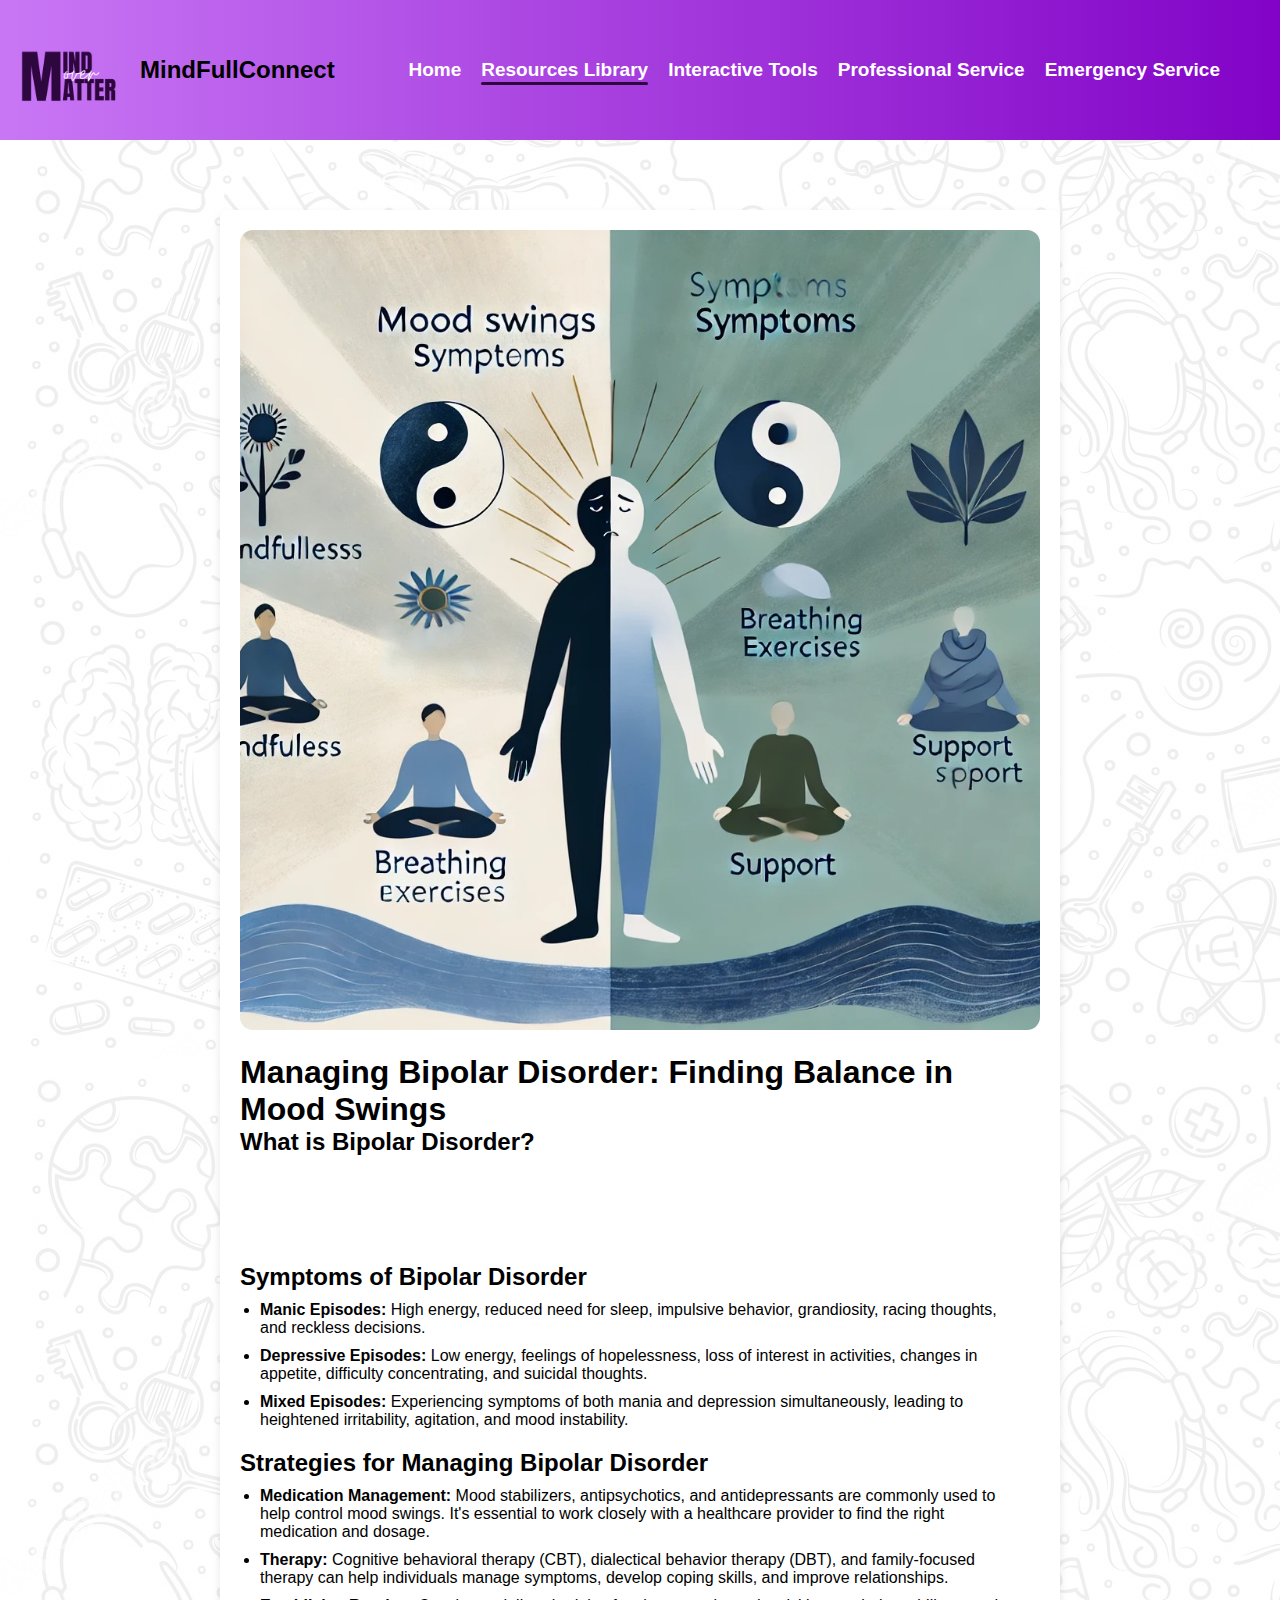
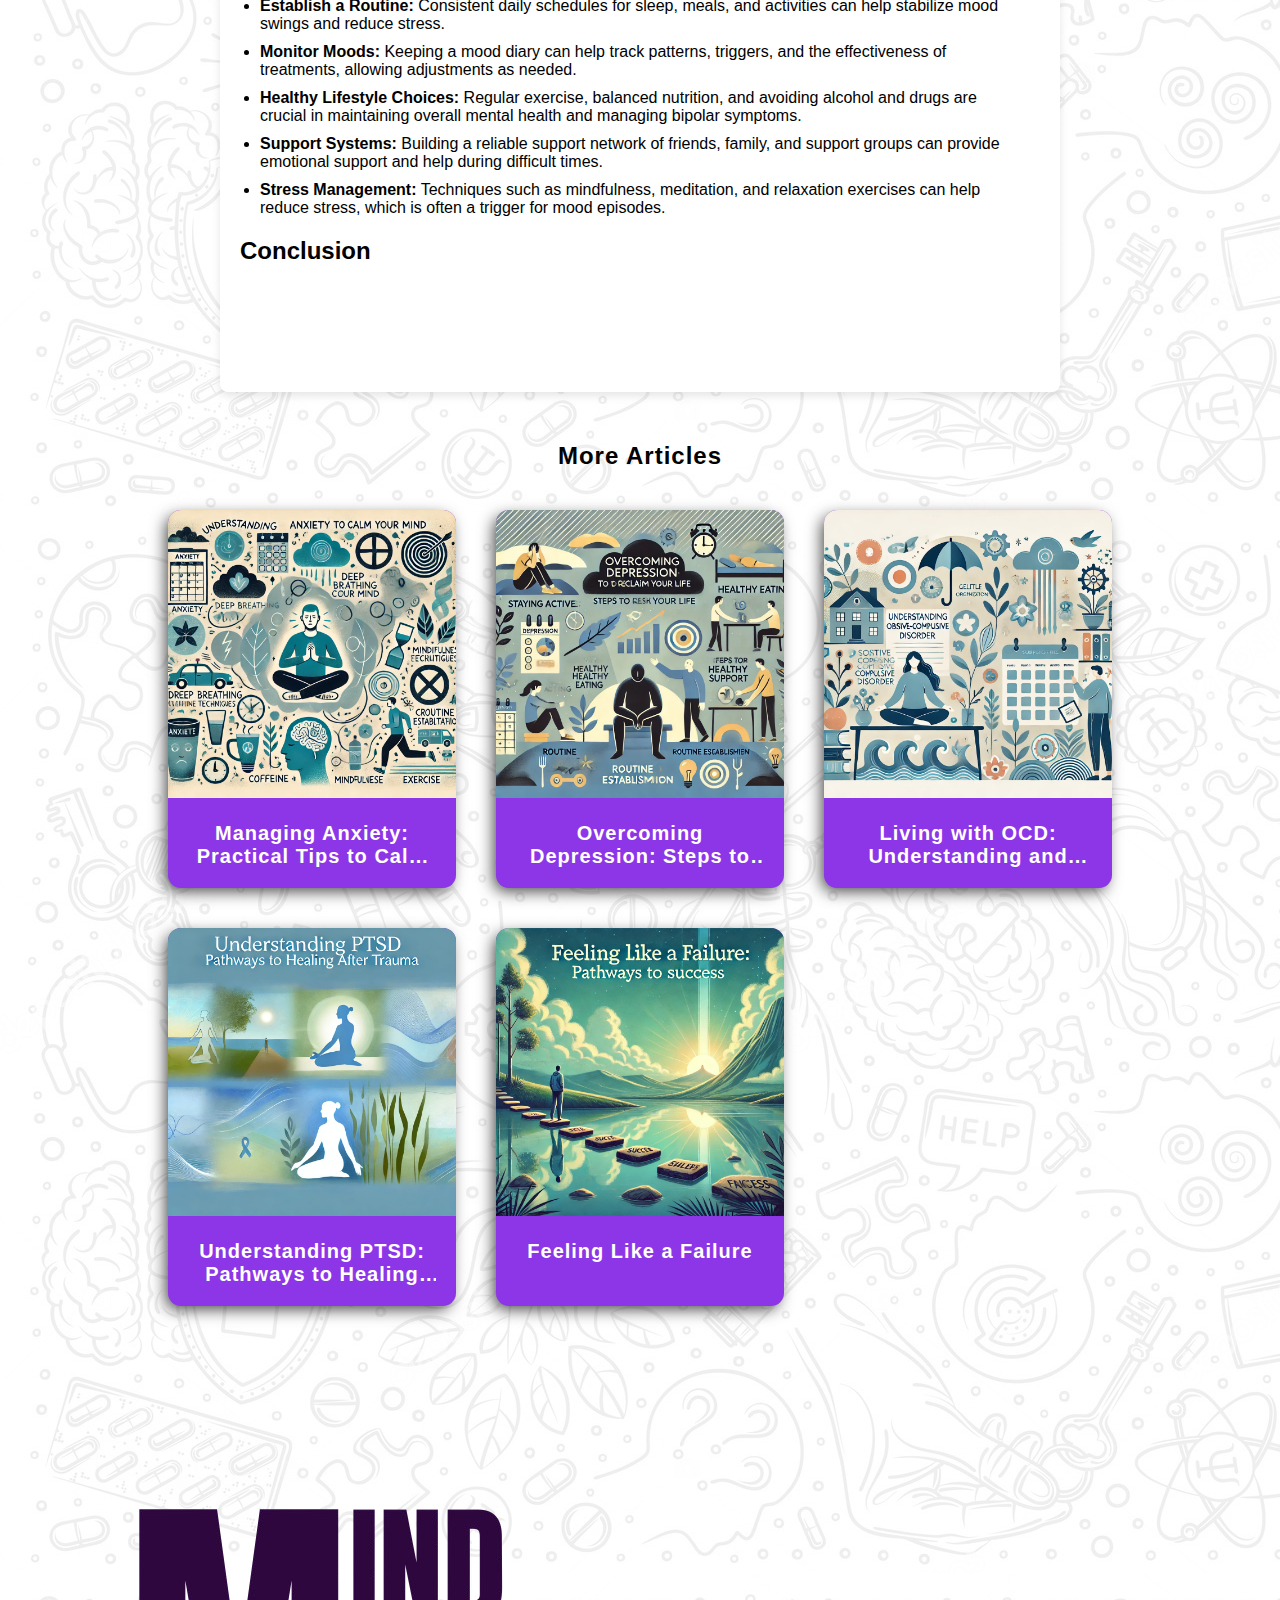
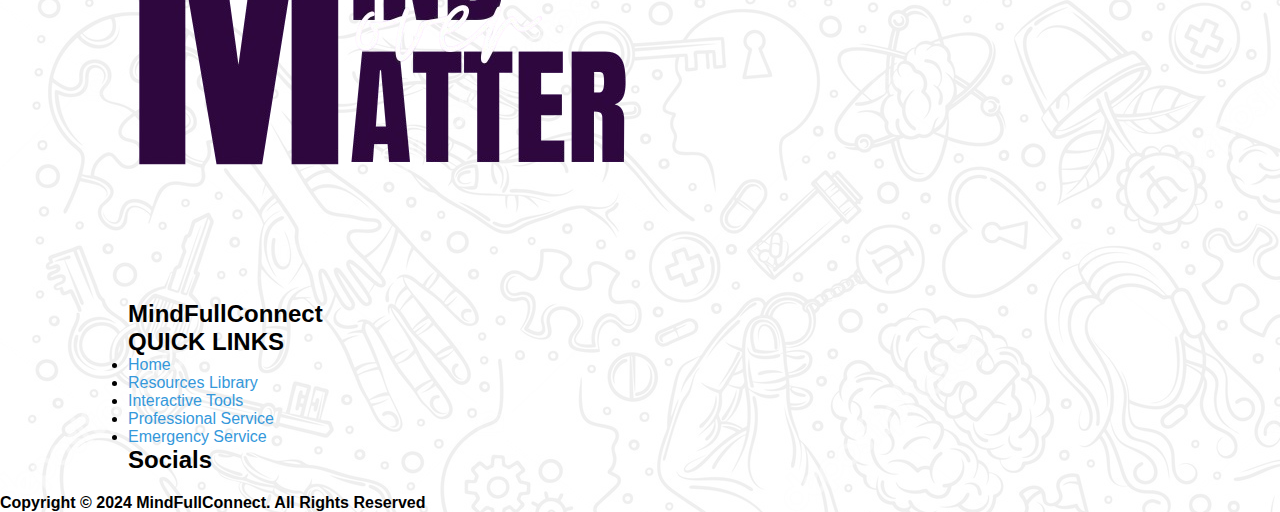
<file: articles/managing-bipolar-disorder.html>
<!DOCTYPE html>
<html lang="en">
<head>
    <meta charset="UTF-8">
    <meta name="viewport" content="width=device-width, initial-scale=1.0">
    <title>Document</title>
  <link href="https://fonts.googleapis.com/css2?family=Montserrat&family=Ubuntu&display=swap" rel="stylesheet" />
  <link href="https://fonts.googleapis.com/css2?family=Satisfy&display=swap" rel="stylesheet">

  <link rel="preconnect" href="https://fonts.googleapis.com">
<link rel="preconnect" href="https://fonts.gstatic.com" crossorigin>
<link href="https://fonts.googleapis.com/css2?family=Poppins:ital,wght@0,100;0,200;0,300;0,400;0,500;0,600;0,700;0,800;0,900;1,100;1,200;1,300;1,400;1,500;1,600;1,700;1,800;1,900&display=swap" rel="stylesheet">
<link rel="stylesheet" href="https://cdnjs.cloudflare.com/ajax/libs/font-awesome/6.6.0/css/all.min.css" integrity="sha512-Kc323vGBEqzTmouAECnVceyQqyqdsSiqLQISBL29aUW4U/M7pSPA/gEUZQqv1cwx4OnYxTxve5UMg5GT6L4JJg==" crossorigin="anonymous" referrerpolicy="no-referrer" />
<link rel="stylesheet" href="../css/style.css">
<link rel="stylesheet" href="../css/resourcelibrary.css">
</head>
<body >
    <!-- header -->
     <header class="header">
        <nav class="nav">
            <div class="logo">
                <div class="img-div">
                    <img src="../images/logo.png" alt="">
                </div>
                <div>
                    <h2>MindFullConnect</h2>
                </div>
            </div>
            <div class="mobile-nav-btn">
                <button onclick="openNav()">
                    <img src="../images/Hamburger_icon.svg.png" alt="">
                </button>
            </div>
            <div id="mobile-nav" class="mobile-nav">
                <div class="cross-icon">
                    <button onclick="closeNav()">
                        <svg fill="#000000" height="20px" width="20px" version="1.1" id="Capa_1" xmlns="http://www.w3.org/2000/svg" xmlns:xlink="http://www.w3.org/1999/xlink" 
                        viewBox="0 0 490 490" xml:space="preserve">
                        <polygon points="456.851,0 245,212.564 33.149,0 0.708,32.337 212.669,245.004 0.708,457.678 33.149,490 245,277.443 456.851,490 
                            489.292,457.678 277.331,245.004 489.292,32.337 "/>
                    </svg>
                    </button>
                </div>
                <ul>
                    <li><a href="../index.html">Home</a></li>
                    <li><a href="../resourcelibrary.html" class="active">Resources Library</a></li>
                    <li><a href="../interactiveTools.html">Interactive Tools</a></li>
                    <li><a href="../professionalTools.html">Professional Service</a></li>
                    <li><a href="../emergencyService.html">Emergency Service</a></li>
                </ul>
            </div>
        </nav>
     </header>
    <!--end of header -->
  

<!-- content -->

<div class="content">
    <!-- Article 1: Managing Anxiety -->
    <article class="article">
        <div class="img-div">
            <img src="../images/article/bipolar.webp" alt="">
        </div>
        <h1>Managing Bipolar Disorder: Finding Balance in Mood Swings</h1>
        <section>
            <h2>What is Bipolar Disorder?</h2>
            <p>Bipolar disorder is a mental health condition characterized by extreme mood swings, including emotional highs (mania or hypomania) and lows (depression). During manic phases, individuals may feel euphoric, overly energetic, and impulsive, while depressive phases can bring intense sadness, fatigue, and disinterest in daily activities. Understanding these mood cycles is crucial for effective management and improving quality of life.</p>
        </section>
        <section>
            <h2>Symptoms of Bipolar Disorder</h2>
            <ul>
                <li><strong>Manic Episodes:</strong> High energy, reduced need for sleep, impulsive behavior, grandiosity, racing thoughts, and reckless decisions.</li>
                <li><strong>Depressive Episodes:</strong> Low energy, feelings of hopelessness, loss of interest in activities, changes in appetite, difficulty concentrating, and suicidal thoughts.</li>
                <li><strong>Mixed Episodes:</strong> Experiencing symptoms of both mania and depression simultaneously, leading to heightened irritability, agitation, and mood instability.</li>
            </ul>
        </section>
        <section>
            <h2>Strategies for Managing Bipolar Disorder</h2>
            <ul>
                <li><strong>Medication Management:</strong> Mood stabilizers, antipsychotics, and antidepressants are commonly used to help control mood swings. It's essential to work closely with a healthcare provider to find the right medication and dosage.</li>
                <li><strong>Therapy:</strong> Cognitive behavioral therapy (CBT), dialectical behavior therapy (DBT), and family-focused therapy can help individuals manage symptoms, develop coping skills, and improve relationships.</li>
                <li><strong>Establish a Routine:</strong> Consistent daily schedules for sleep, meals, and activities can help stabilize mood swings and reduce stress.</li>
                <li><strong>Monitor Moods:</strong> Keeping a mood diary can help track patterns, triggers, and the effectiveness of treatments, allowing adjustments as needed.</li>
                <li><strong>Healthy Lifestyle Choices:</strong> Regular exercise, balanced nutrition, and avoiding alcohol and drugs are crucial in maintaining overall mental health and managing bipolar symptoms.</li>
                <li><strong>Support Systems:</strong> Building a reliable support network of friends, family, and support groups can provide emotional support and help during difficult times.</li>
                <li><strong>Stress Management:</strong> Techniques such as mindfulness, meditation, and relaxation exercises can help reduce stress, which is often a trigger for mood episodes.</li>
            </ul>
        </section>
        <section>
            <h2>Conclusion</h2>
            <p>Managing bipolar disorder requires ongoing effort, but with the right combination of treatment, lifestyle changes, and support, individuals can lead fulfilling lives. Consistency in medication, therapy, and self-care routines plays a vital role in stabilizing mood swings and improving overall well-being. If you or someone you know is struggling with bipolar disorder, seek professional help and remain hopeful—effective management is possible.</p>
        </section>
    </article>

    <div class="more-articles">
        <h2 class="title">
            More Articles
        </h2>

        <div class="container">
            <div class="content-card">
                <a href="../articles/managing-anxiety.html">
                    <div class="img-div">
                        <img src="../images/article/anxiety.webp" alt="">
                    </div>
                    <h2 class="title">Managing Anxiety: Practical Tips to Calm Your Mind</h2>
                </a>
            </div>

            <div class="content-card">
                <a href="../articles/overcoming-depression.html">
                    <div class="img-div">
                        <img src="../images/article/depression.webp" alt="">
                    </div>
                    <h2 class="title">Overcoming Depression: Steps to Reclaim Your Life</h2>
                </a>
            </div>

            <div class="content-card">
                <a href="../articles/living-with-ocd.html">
                    <div class="img-div">
                        <img src="../images/article/ocd.webp" alt="">
                    </div>
                    <h2 class="title">Living with OCD: Understanding and Managing Obsessive-Compulsive Disorder</h2>
                </a>
            </div>
            <div class="content-card">
                <a href="../articles/understanding-ptsd.html">
                    <div class="img-div">
                        <img src="../images/article/ptsd.webp" alt="">
                    </div>
                    <h2 class="title">Understanding PTSD: Pathways to Healing After Trauma</h2>
                </a>
            </div>
            <div class="content-card">
                <a href="../articles/feeling-like-a-future.html">
                    <div class="img-div">
                        <img src="../images/article/feeling like a failure.webp" alt="">
                    </div>
                    <h2 class="title">Feeling Like a Failure</h2>
                </a>
            </div>
        </div>
    </div>

</div>
<!-- end of content div -->

  

    <!-- footer section -->
     <div class="footer-section">
        <div class="container">
            <div class="card">
                <div class="first-section">
                    <div class="img-div">
                        <img src="../images/logo.png" alt="">
                    </div>
                    <h2 class="title">MindFullConnect</h2>
                </div>
            </div>
          
            <div class="card quick-links-section">
                <div>
                    <h2 class="">QUICK LINKS</h2>
                    <ul>
                        <li><a href="../index.html" class="active">Home</a></li>
                        <li><a href="../resourcelibrary.html">Resources Library</a></li>
                        <li><a href="../interactiveTools.html">Interactive Tools</a></li>
                        <li><a href="../professionalTools.html">Professional Service</a></li>
                        <li><a href="../emergencyService.html">Emergency Service</a></li>
                    </ul>
                </div>
            </div>
            <div class="card social-media-section">
                <div class="">
                    <h2 class="">Socials</h2>
                    <div class="social-medias">
                        <div class="facebook-icon">
                            <i class="fa-brands fa-facebook"></i>
                        </div>
                        <div class="instagram-icon">
                            <i class="fa-brands fa-instagram"></i>
                        </div>
                        <div class="twitter-icon">
                            <i class="fa-brands fa-twitter"></i>
                        </div>
    
                    </div>
                </div>
            </div>
        </div>
    </div>
    <div class="bottom-footer">
            <h2>Copyright © 2024 <span>MindFullConnect</span>. All Rights Reserved</h2>
    </div>
    <!--end of footer section -->

    
</body>

<script>
    function closeNav(){
        var mobileNav=document.getElementById("mobile-nav");
        mobileNav.classList.remove("active");
    }
    function openNav(){
        var mobileNav=document.getElementById("mobile-nav");
        mobileNav.classList.add("active");
    }

</script>
</html>
</file>
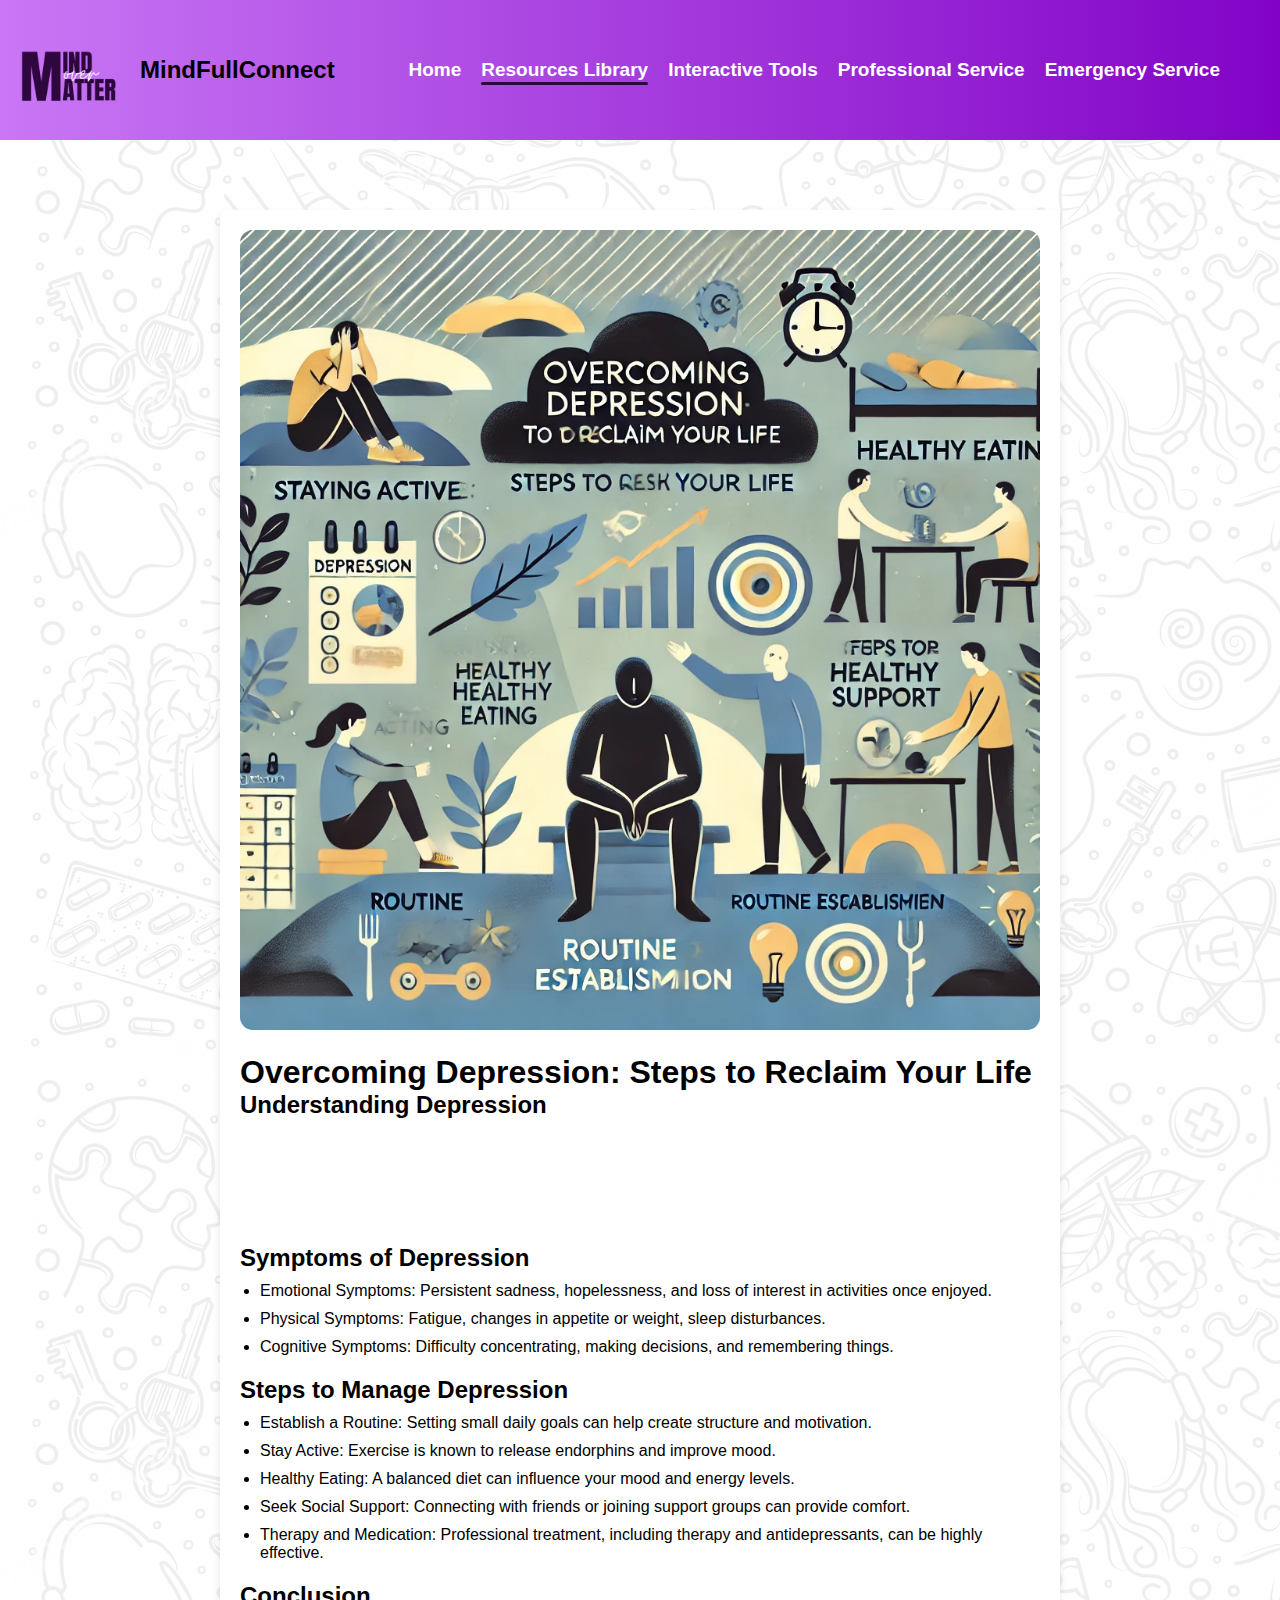
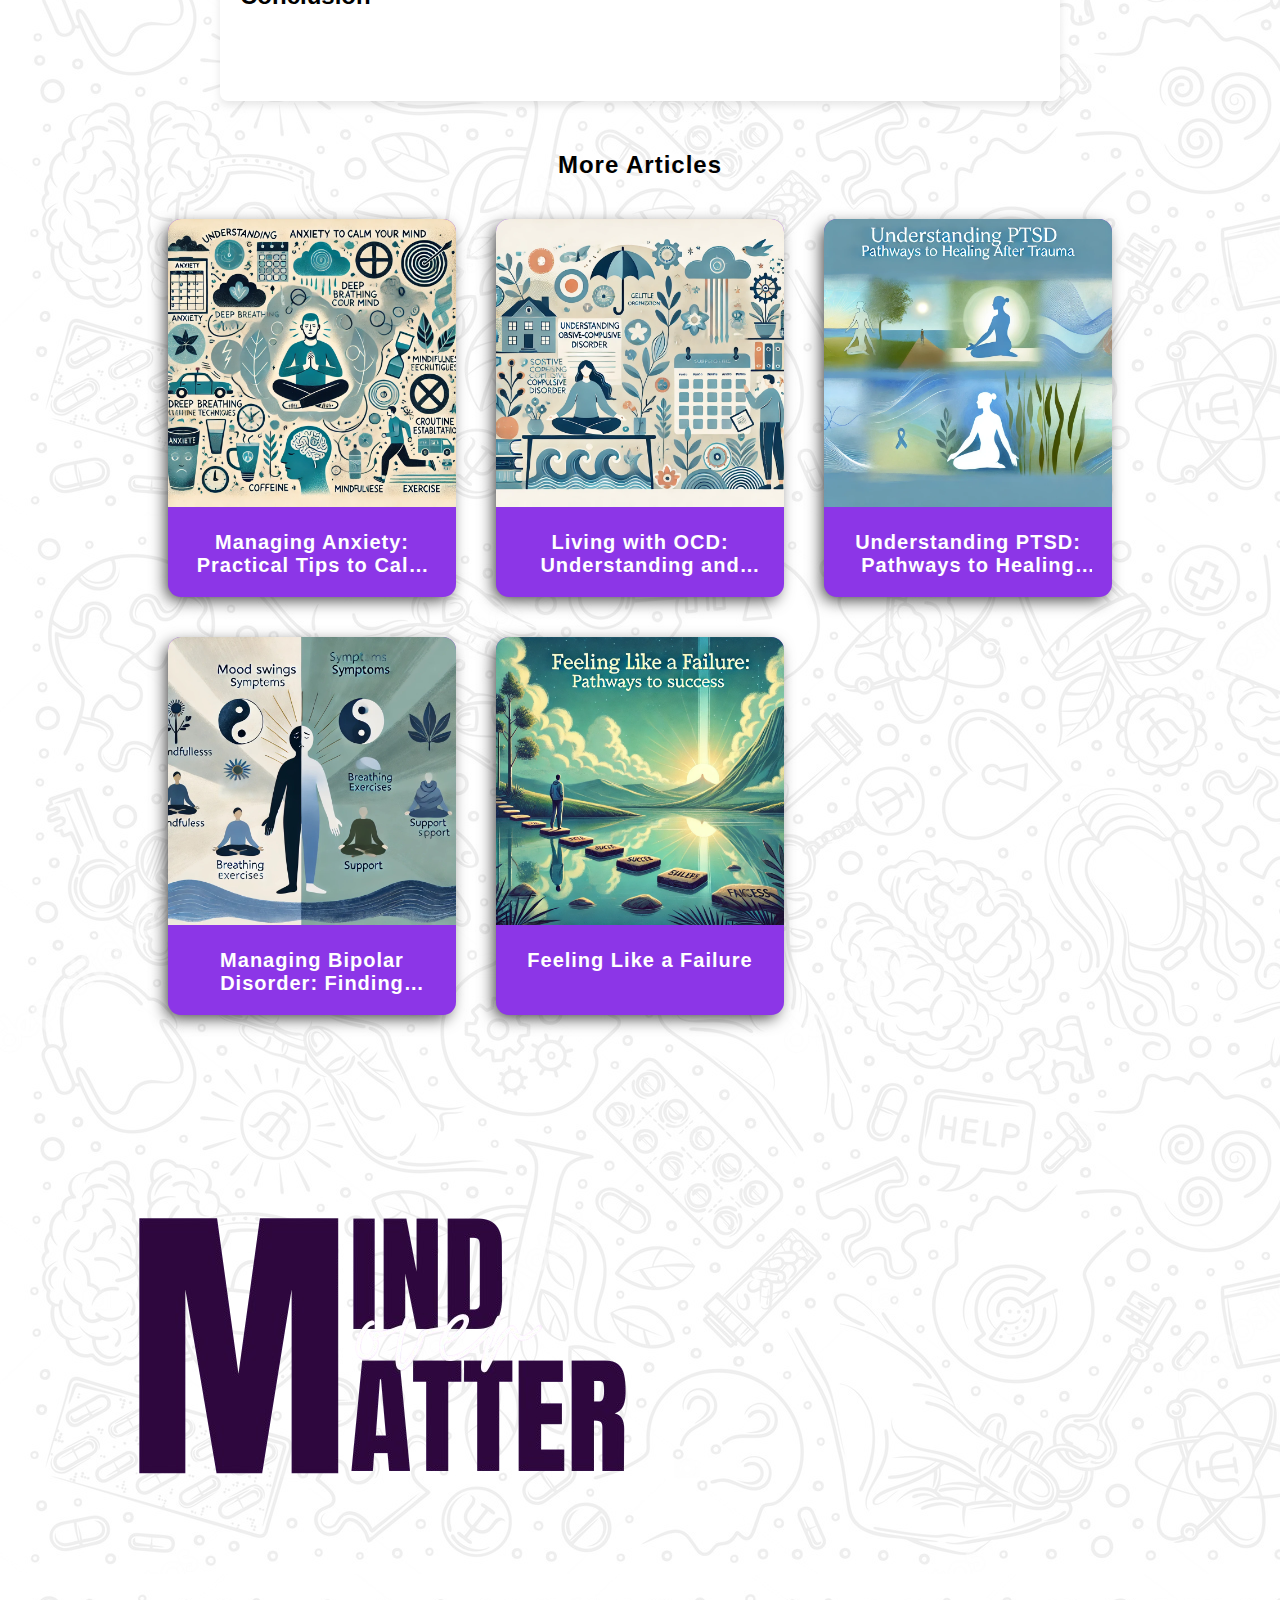
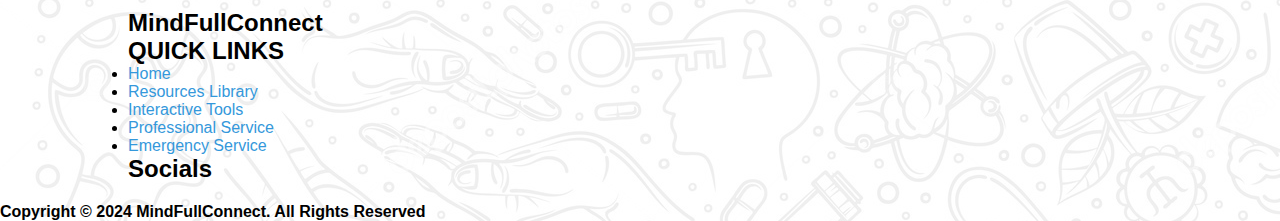
<file: articles/overcoming-depression.html>
<!DOCTYPE html>
<html lang="en">
<head>
    <meta charset="UTF-8">
    <meta name="viewport" content="width=device-width, initial-scale=1.0">
    <title>Document</title>
  <link href="https://fonts.googleapis.com/css2?family=Montserrat&family=Ubuntu&display=swap" rel="stylesheet" />
  <link href="https://fonts.googleapis.com/css2?family=Satisfy&display=swap" rel="stylesheet">

  <link rel="preconnect" href="https://fonts.googleapis.com">
<link rel="preconnect" href="https://fonts.gstatic.com" crossorigin>
<link href="https://fonts.googleapis.com/css2?family=Poppins:ital,wght@0,100;0,200;0,300;0,400;0,500;0,600;0,700;0,800;0,900;1,100;1,200;1,300;1,400;1,500;1,600;1,700;1,800;1,900&display=swap" rel="stylesheet">
<link rel="stylesheet" href="https://cdnjs.cloudflare.com/ajax/libs/font-awesome/6.6.0/css/all.min.css" integrity="sha512-Kc323vGBEqzTmouAECnVceyQqyqdsSiqLQISBL29aUW4U/M7pSPA/gEUZQqv1cwx4OnYxTxve5UMg5GT6L4JJg==" crossorigin="anonymous" referrerpolicy="no-referrer" />
<link rel="stylesheet" href="../css/style.css">
<link rel="stylesheet" href="../css/resourcelibrary.css">
</head>
<body >
    <!-- header -->
     <header class="header">
        <nav class="nav">
            <div class="logo">
                <div class="img-div">
                    <img src="../images/logo.png" alt="">
                </div>
                <div>
                    <h2>MindFullConnect</h2>
                </div>
            </div>
            <div class="mobile-nav-btn">
                <button onclick="openNav()">
                    <img src="../images/Hamburger_icon.svg.png" alt="">
                </button>
            </div>
            <div id="mobile-nav" class="mobile-nav">
                <div class="cross-icon">
                    <button onclick="closeNav()">
                        <svg fill="#000000" height="20px" width="20px" version="1.1" id="Capa_1" xmlns="http://www.w3.org/2000/svg" xmlns:xlink="http://www.w3.org/1999/xlink" 
                        viewBox="0 0 490 490" xml:space="preserve">
                        <polygon points="456.851,0 245,212.564 33.149,0 0.708,32.337 212.669,245.004 0.708,457.678 33.149,490 245,277.443 456.851,490 
                            489.292,457.678 277.331,245.004 489.292,32.337 "/>
                    </svg>
                    </button>
                </div>
                <ul>
                    <li><a href="../index.html">Home</a></li>
                    <li><a href="../resourcelibrary.html" class="active">Resources Library</a></li>
                    <li><a href="../interactiveTools.html">Interactive Tools</a></li>
                    <li><a href="../professionalTools.html">Professional Service</a></li>
                    <li><a href="../emergencyService.html">Emergency Service</a></li>
                </ul>
            </div>
        </nav>
     </header>
    <!--end of header -->
  

<!-- content -->

<div class="content">
    <!-- Article 1: Managing Anxiety -->
     <!-- Article 2: Overcoming Depression -->
     <article class="article">
        <div class="img-div">
            <img src="../images/article/depression.webp" alt="">
        </div>
        <h1>Overcoming Depression: Steps to Reclaim Your Life</h1>
        <section>
            <h2>Understanding Depression</h2>
            <p>Depression is a mood disorder that causes a persistent feeling of sadness, loss of interest, and affects how you think, feel, and handle daily activities. It can be triggered by various factors, including genetics, trauma, or chemical imbalances in the brain.
                Depression is more than just feeling sad—it’s a pervasive and persistent condition that affects every aspect of your life. This article provides insights into recognizing the signs of depression and practical steps to help you manage it.</p>
        </section>
        <section>
            <h2>Symptoms of Depression</h2>
            <ul>
                <li>Emotional Symptoms: Persistent sadness, hopelessness, and loss of interest in activities once enjoyed.</li>
                <li>Physical Symptoms: Fatigue, changes in appetite or weight, sleep disturbances.</li>
                <li>Cognitive Symptoms: Difficulty concentrating, making decisions, and remembering things.</li>
            </ul>
        </section>
        <section>
            <h2>Steps to Manage Depression</h2>
            <ul>
                <li>Establish a Routine: Setting small daily goals can help create structure and motivation.</li>
                <li>Stay Active: Exercise is known to release endorphins and improve mood.</li>
                <li>Healthy Eating: A balanced diet can influence your mood and energy levels.</li>
                <li>Seek Social Support: Connecting with friends or joining support groups can provide comfort.</li>
                <li>Therapy and Medication: Professional treatment, including therapy and antidepressants, can be highly effective.</li>
            </ul>
        </section>
        <section>
            <h2>Conclusion</h2>
            <p>Depression can feel like an uphill battle, but with the right support and strategies, recovery is possible. Reach out, stay active, and never hesitate to ask for help.</p>
        </section>
    </article>

    <div class="more-articles">
        <h2 class="title">
            More Articles
        </h2>

        <div class="container">
            <div class="content-card">
                <a href="../articles/managing-anxiety.html">
                    <div class="img-div">
                        <img src="../images/article/anxiety.webp" alt="">
                    </div>
                    <h2 class="title">Managing Anxiety: Practical Tips to Calm Your Mind</h2>
                </a>
            </div>
            <div class="content-card">
                <a href="../articles/living-with-ocd.html">
                    <div class="img-div">
                        <img src="../images/article/ocd.webp" alt="">
                    </div>
                    <h2 class="title">Living with OCD: Understanding and Managing Obsessive-Compulsive Disorder</h2>
                </a>
            </div>
            <div class="content-card">
                <a href="../articles/understanding-ptsd.html">
                    <div class="img-div">
                        <img src="../images/article/ptsd.webp" alt="">
                    </div>
                    <h2 class="title">Understanding PTSD: Pathways to Healing After Trauma</h2>
                </a>
            </div>
            <div class="content-card">
                <a href="../articles/managing-bipolar-disorder.html">
                    <div class="img-div">
                        <img src="../images/article/bipolar.webp" alt="">
                    </div>
                    <h2 class="title">Managing Bipolar Disorder: Finding Balance in Mood Swings</h2>
                </a>
            </div>
            <div class="content-card">
                <a href="../articles/feeling-like-a-future.html">
                    <div class="img-div">
                        <img src="../images/article/feeling like a failure.webp" alt="">
                    </div>
                    <h2 class="title">Feeling Like a Failure</h2>
                </a>
            </div>
        </div>
    </div>

</div>
<!-- end of content div -->
  

    <!-- footer section -->
     <div class="footer-section">
        <div class="container">
            <div class="card">
                <div class="first-section">
                    <div class="img-div">
                        <img src="../images/logo.png" alt="">
                    </div>
                    <h2 class="title">MindFullConnect</h2>
                </div>
            </div>
          
            <div class="card quick-links-section">
                <div>
                    <h2 class="">QUICK LINKS</h2>
                    <ul>
                        <li><a href="../index.html" class="active">Home</a></li>
                        <li><a href="../resourcelibrary.html">Resources Library</a></li>
                        <li><a href="../interactiveTools.html">Interactive Tools</a></li>
                        <li><a href="../professionalTools.html">Professional Service</a></li>
                        <li><a href="../emergencyService.html">Emergency Service</a></li>
                    </ul>
                </div>
            </div>
            <div class="card social-media-section">
                <div class="">
                    <h2 class="">Socials</h2>
                    <div class="social-medias">
                        <div class="facebook-icon">
                            <i class="fa-brands fa-facebook"></i>
                        </div>
                        <div class="instagram-icon">
                            <i class="fa-brands fa-instagram"></i>
                        </div>
                        <div class="twitter-icon">
                            <i class="fa-brands fa-twitter"></i>
                        </div>
    
                    </div>
                </div>
            </div>
        </div>
    </div>
    <div class="bottom-footer">
            <h2>Copyright © 2024 <span>MindFullConnect</span>. All Rights Reserved</h2>
    </div>
    <!--end of footer section -->

    
</body>

<script>
    function closeNav(){
        var mobileNav=document.getElementById("mobile-nav");
        mobileNav.classList.remove("active");
    }
    function openNav(){
        var mobileNav=document.getElementById("mobile-nav");
        mobileNav.classList.add("active");
    }

</script>
</html>
</file>
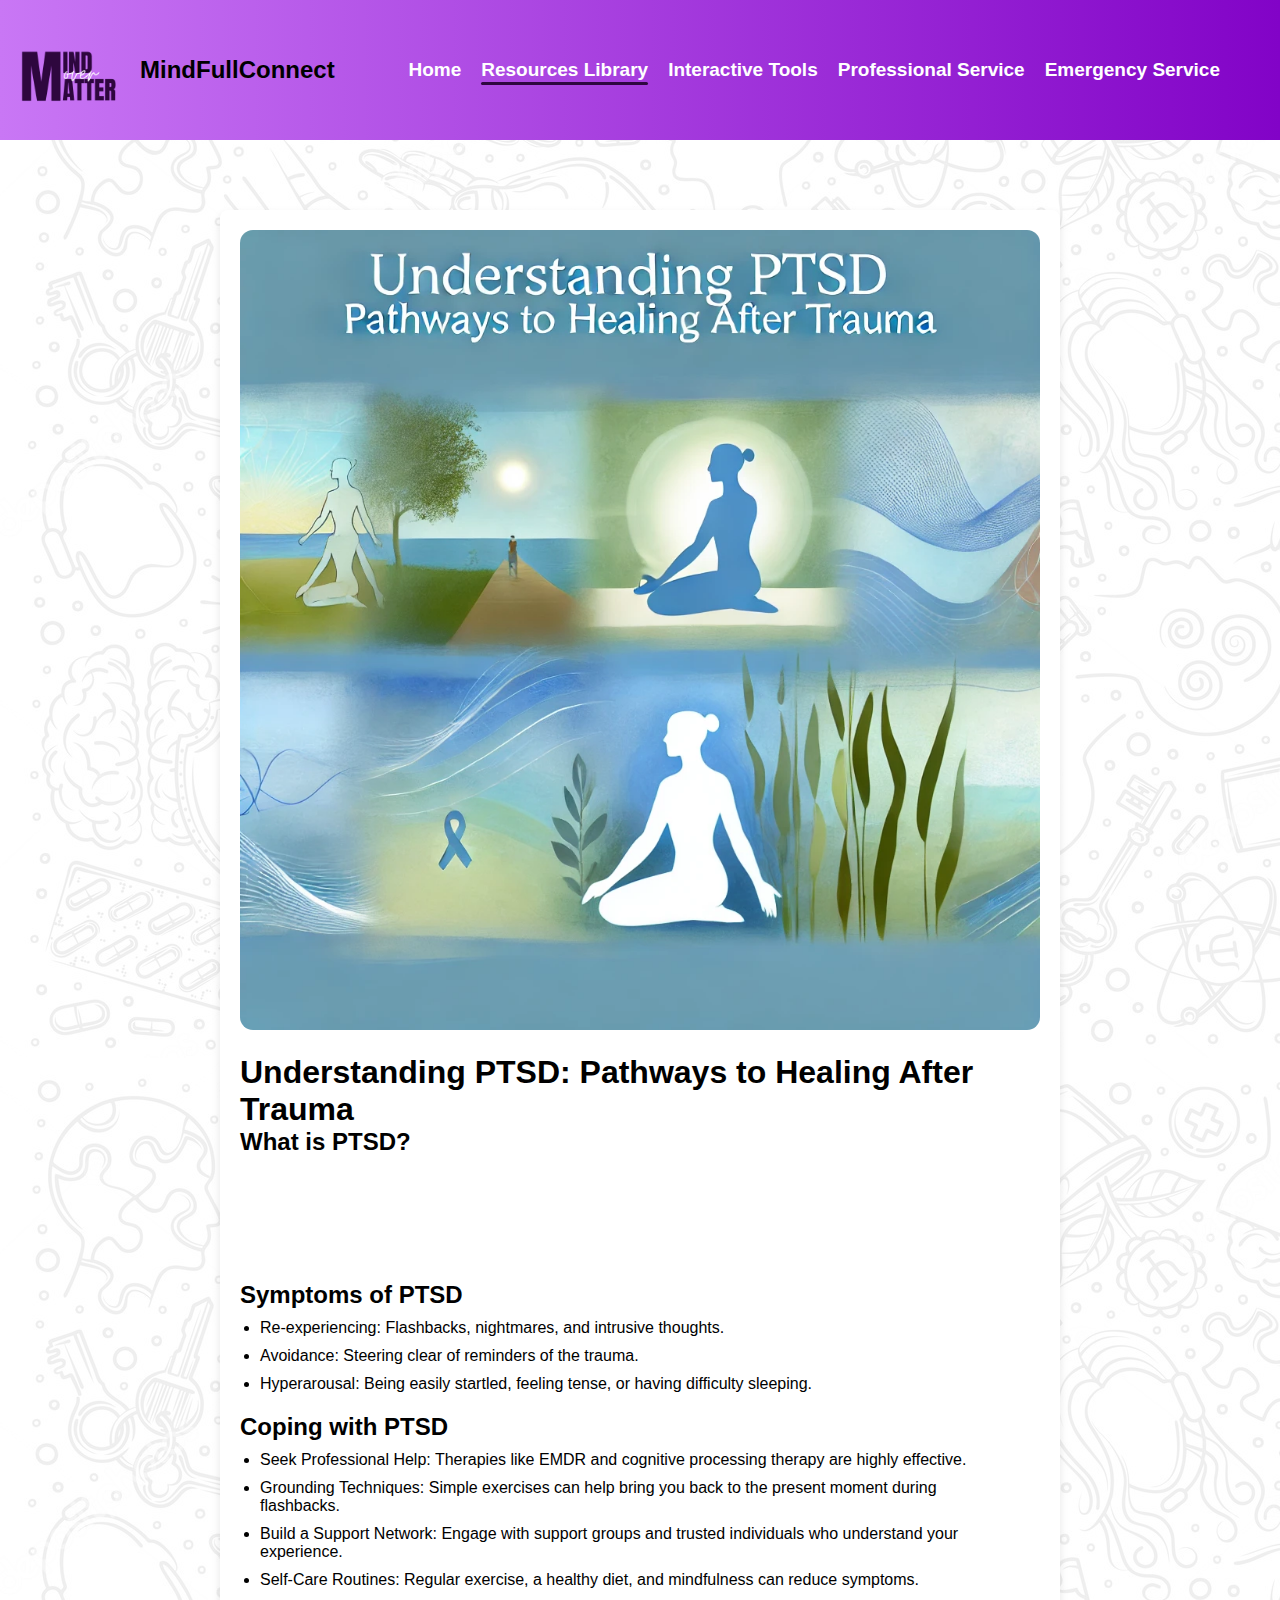
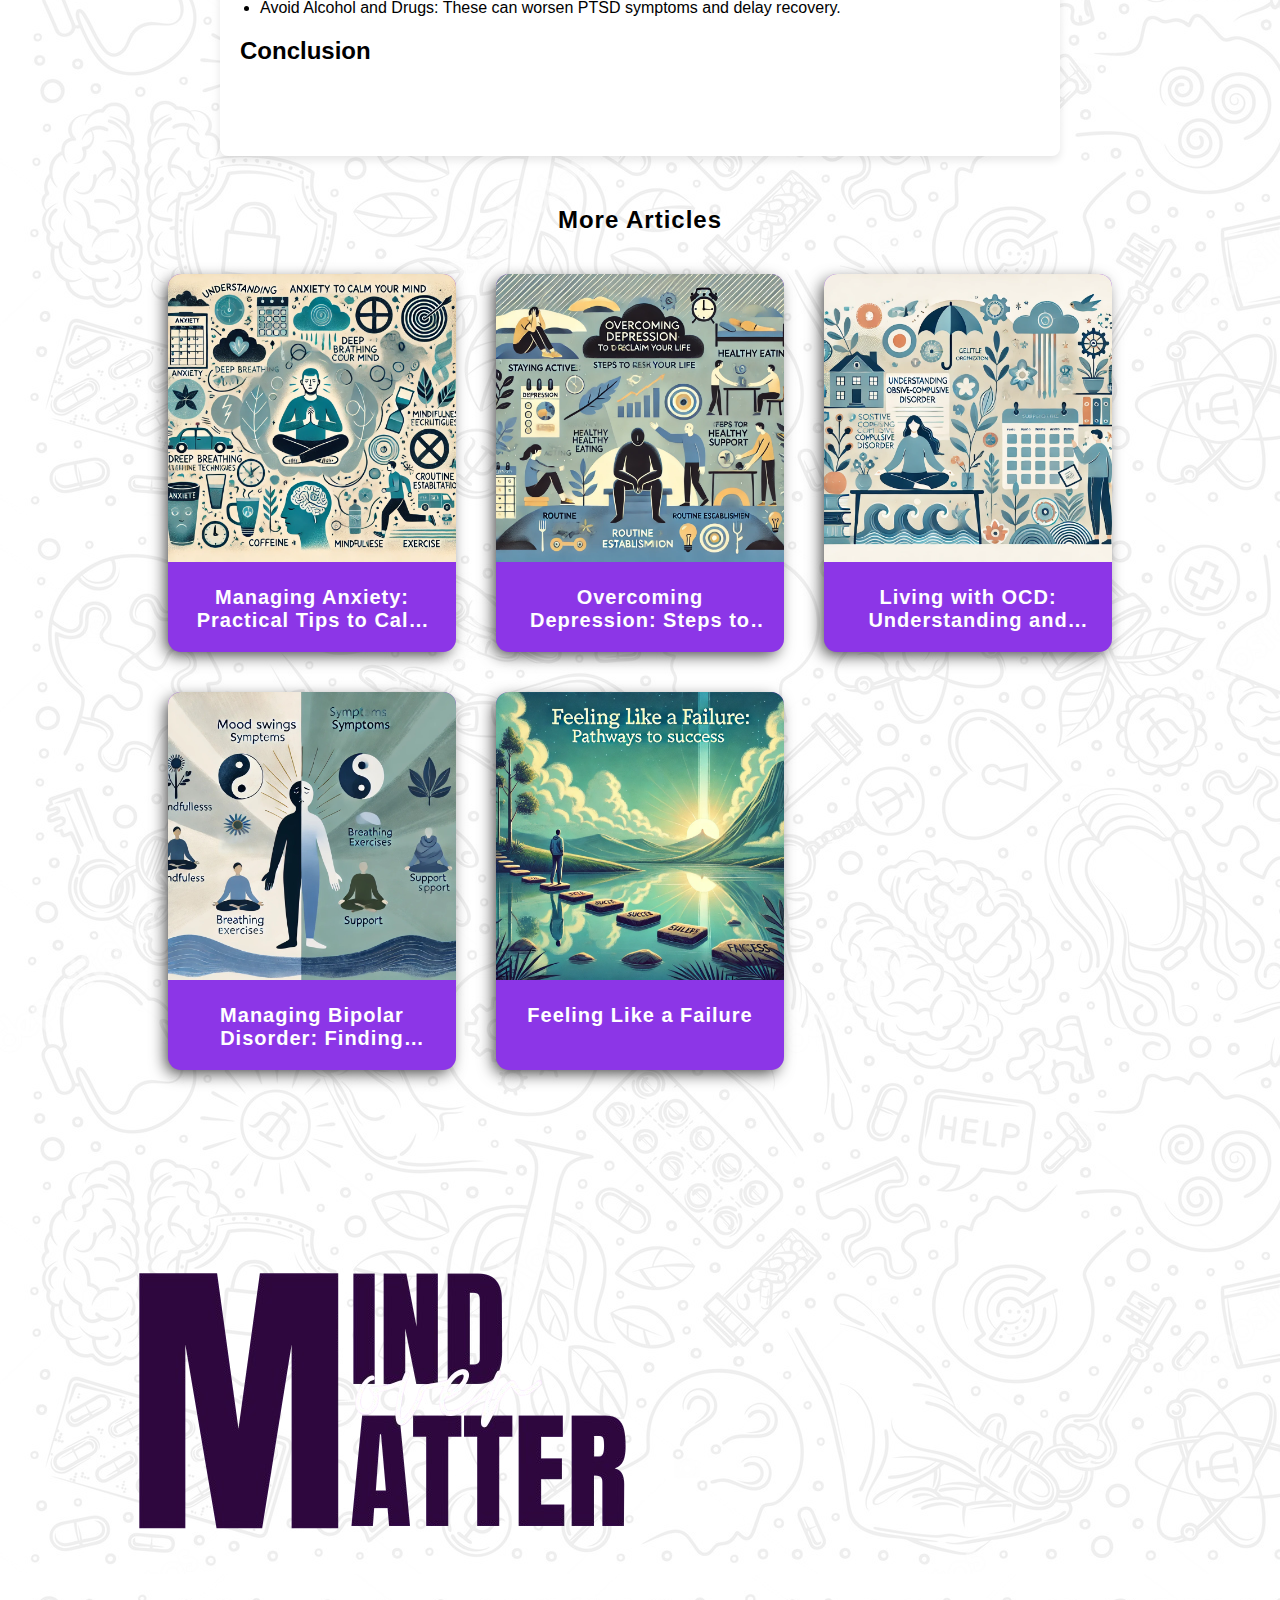
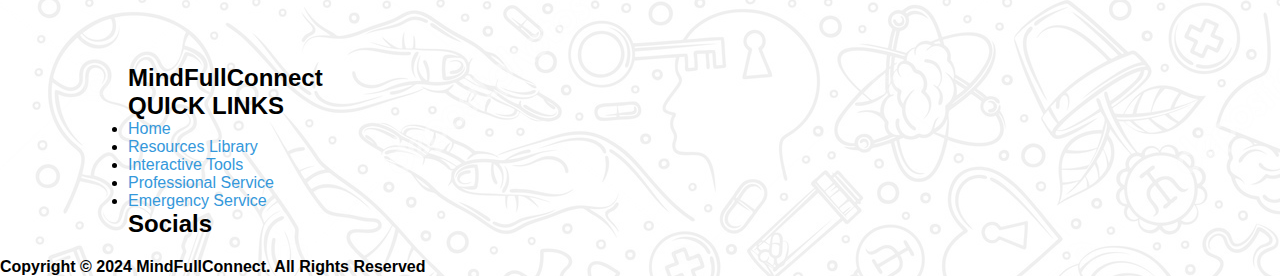
<file: articles/understanding-ptsd.html>
<!DOCTYPE html>
<html lang="en">
<head>
    <meta charset="UTF-8">
    <meta name="viewport" content="width=device-width, initial-scale=1.0">
    <title>Document</title>
  <link href="https://fonts.googleapis.com/css2?family=Montserrat&family=Ubuntu&display=swap" rel="stylesheet" />
  <link href="https://fonts.googleapis.com/css2?family=Satisfy&display=swap" rel="stylesheet">

  <link rel="preconnect" href="https://fonts.googleapis.com">
<link rel="preconnect" href="https://fonts.gstatic.com" crossorigin>
<link href="https://fonts.googleapis.com/css2?family=Poppins:ital,wght@0,100;0,200;0,300;0,400;0,500;0,600;0,700;0,800;0,900;1,100;1,200;1,300;1,400;1,500;1,600;1,700;1,800;1,900&display=swap" rel="stylesheet">
<link rel="stylesheet" href="https://cdnjs.cloudflare.com/ajax/libs/font-awesome/6.6.0/css/all.min.css" integrity="sha512-Kc323vGBEqzTmouAECnVceyQqyqdsSiqLQISBL29aUW4U/M7pSPA/gEUZQqv1cwx4OnYxTxve5UMg5GT6L4JJg==" crossorigin="anonymous" referrerpolicy="no-referrer" />
<link rel="stylesheet" href="../css/style.css">
<link rel="stylesheet" href="../css/resourcelibrary.css">
</head>
<body >
    <!-- header -->
     <header class="header">
        <nav class="nav">
            <div class="logo">
                <div class="img-div">
                    <img src="../images/logo.png" alt="">
                </div>
                <div>
                    <h2>MindFullConnect</h2>
                </div>
            </div>
            <div class="mobile-nav-btn">
                <button onclick="openNav()">
                    <img src="../images/Hamburger_icon.svg.png" alt="">
                </button>
            </div>
            <div id="mobile-nav" class="mobile-nav">
                <div class="cross-icon">
                    <button onclick="closeNav()">
                        <svg fill="#000000" height="20px" width="20px" version="1.1" id="Capa_1" xmlns="http://www.w3.org/2000/svg" xmlns:xlink="http://www.w3.org/1999/xlink" 
                        viewBox="0 0 490 490" xml:space="preserve">
                        <polygon points="456.851,0 245,212.564 33.149,0 0.708,32.337 212.669,245.004 0.708,457.678 33.149,490 245,277.443 456.851,490 
                            489.292,457.678 277.331,245.004 489.292,32.337 "/>
                    </svg>
                    </button>
                </div>
                <ul>
                    <li><a href="../index.html">Home</a></li>
                    <li><a href="../resourcelibrary.html" class="active">Resources Library</a></li>
                    <li><a href="../interactiveTools.html">Interactive Tools</a></li>
                    <li><a href="../professionalTools.html">Professional Service</a></li>
                    <li><a href="../emergencyService.html">Emergency Service</a></li>
                </ul>
            </div>
        </nav>
     </header>
    <!--end of header -->
  
 <!-- content -->

 <div class="content">
    <!-- Article 1: Managing Anxiety -->
    <article class="article">
        <div class="img-div">
            <img src="../images/article/ptsd.webp" alt="">
        </div>
        <h1>Understanding PTSD: Pathways to Healing After Trauma</h1>
        <section>
            <h2>What is PTSD?</h2>
            <p>PTSD is a mental health condition that can develop after exposure to traumatic events such as accidents, natural disasters, or violence. Symptoms can be debilitating and affect all aspects of a person’s life. Post-Traumatic Stress Disorder (PTSD) can occur after experiencing or witnessing a traumatic event. It affects millions of people worldwide, leading to severe emotional distress. This article aims to provide insight into PTSD and offer pathways to healing.</p>
        </section>
        <section>
            <h2>Symptoms of PTSD</h2>
            <ul>
                <li>Re-experiencing: Flashbacks, nightmares, and intrusive thoughts.</li>
                <li>Avoidance: Steering clear of reminders of the trauma.</li>
                <li>Hyperarousal: Being easily startled, feeling tense, or having difficulty sleeping.</li>
            </ul>
        </section>
        <section>
            <h2>Coping with PTSD</h2>
            <ul>
                <li>Seek Professional Help: Therapies like EMDR and cognitive processing therapy are highly effective.</li>
                <li>Grounding Techniques: Simple exercises can help bring you back to the present moment during flashbacks.</li>
                <li>Build a Support Network: Engage with support groups and trusted individuals who understand your experience.</li>
                <li>Self-Care Routines: Regular exercise, a healthy diet, and mindfulness can reduce symptoms.</li>
                <li>Avoid Alcohol and Drugs: These can worsen PTSD symptoms and delay recovery.</li>
            </ul>
        </section>
        <section>
            <h2>Conclusion</h2>
            <p>Recovery from PTSD is a journey. With the right support and coping strategies, it’s possible to reclaim your life and find peace after trauma.</p>
        </section>
    </article>

    <div class="more-articles">
        <h2 class="title">
            More Articles
        </h2>

        <div class="container">
            <div class="content-card">
                <a href="../articles/managing-anxiety.html">
                    <div class="img-div">
                        <img src="../images/article/anxiety.webp" alt="">
                    </div>
                    <h2 class="title">Managing Anxiety: Practical Tips to Calm Your Mind</h2>
                </a>
            </div>

            <div class="content-card">
                <a href="../articles/overcoming-depression.html">
                    <div class="img-div">
                        <img src="../images/article/depression.webp" alt="">
                    </div>
                    <h2 class="title">Overcoming Depression: Steps to Reclaim Your Life</h2>
                </a>
            </div>

            <div class="content-card">
                <a href="../articles/living-with-ocd.html">
                    <div class="img-div">
                        <img src="../images/article/ocd.webp" alt="">
                    </div>
                    <h2 class="title">Living with OCD: Understanding and Managing Obsessive-Compulsive Disorder</h2>
                </a>
            </div>
            <div class="content-card">
                <a href="../articles/managing-bipolar-disorder.html">
                    <div class="img-div">
                        <img src="../images/article/bipolar.webp" alt="">
                    </div>
                    <h2 class="title">Managing Bipolar Disorder: Finding Balance in Mood Swings</h2>
                </a>
            </div>
            <div class="content-card">
                <a href="../articles/feeling-like-a-future.html">
                    <div class="img-div">
                        <img src="../images/article/feeling like a failure.webp" alt="">
                    </div>
                    <h2 class="title">Feeling Like a Failure</h2>
                </a>
            </div>
        </div>
    </div>

</div>
<!-- end of content div -->


  

    <!-- footer section -->
     <div class="footer-section">
        <div class="container">
            <div class="card">
                <div class="first-section">
                    <div class="img-div">
                        <img src="../images/logo.png" alt="">
                    </div>
                    <h2 class="title">MindFullConnect</h2>
                </div>
            </div>
          
            <div class="card quick-links-section">
                <div>
                    <h2 class="">QUICK LINKS</h2>
                    <ul>
                        <li><a href="../index.html" class="active">Home</a></li>
                        <li><a href="../resourcelibrary.html">Resources Library</a></li>
                        <li><a href="../interactiveTools.html">Interactive Tools</a></li>
                        <li><a href="../professionalTools.html">Professional Service</a></li>
                        <li><a href="../emergencyService.html">Emergency Service</a></li>
                    </ul>
                </div>
            </div>
            <div class="card social-media-section">
                <div class="">
                    <h2 class="">Socials</h2>
                    <div class="social-medias">
                        <div class="facebook-icon">
                            <i class="fa-brands fa-facebook"></i>
                        </div>
                        <div class="instagram-icon">
                            <i class="fa-brands fa-instagram"></i>
                        </div>
                        <div class="twitter-icon">
                            <i class="fa-brands fa-twitter"></i>
                        </div>
    
                    </div>
                </div>
            </div>
        </div>
    </div>
    <div class="bottom-footer">
            <h2>Copyright © 2024 <span>MindFullConnect</span>. All Rights Reserved</h2>
    </div>
    <!--end of footer section -->

    
</body>

<script>
    function closeNav(){
        var mobileNav=document.getElementById("mobile-nav");
        mobileNav.classList.remove("active");
    }
    function openNav(){
        var mobileNav=document.getElementById("mobile-nav");
        mobileNav.classList.add("active");
    }

</script>
</html>
</file>
<file: css/style.css>
*{
    margin: 0;
    padding: 0;
   
}
body{
    font-family: sans-serif;
    background-image: url('4F24F4FF-3255-446D-96CF-E883E077B5CC_1_201_a.jpeg');
    background-blend-mode: overlay;
    filter: blur(80%);

}
.header{
    padding: 30px 40px;
	font-family: sans-serif;
    position: sticky;
    z-index: 999 !important;
    background: linear-gradient(to right, #c977f5, #8203c7);
}

.nav{
    display: flex;
    justify-content: space-between;
    align-items: center;
    /* background-color: red; */
    z-index: 2;
}

.nav .img-div{
    height: 80px;
    width: 80px;
}

.nav .img-div img{
    width: 120%;
    height: 120%;
  position: relative;
  right: 50%;
}

.nav .logo{
    display: flex;
    align-items: center;
    gap: 0px;
}

.mobile-nav .cross-icon{
    display: none;
}

.mobile-nav-btn{
    display: none;
}

.header .nav ul{
    display: flex;
    gap: 20px;
    list-style: none;
    font-size: 19px;
    font-family: 'Arial', sans-serif;
    font-weight: 600;
}

.header .nav a{
    text-decoration: none;
    color: rgb(255, 255, 255);
    position: relative;
}
.header .nav a::before{
    content: "";
    position: absolute;
    background-color: #2E073F;
    bottom: -5px;
    left: 0;
    height: 3px;
    border-radius: 13px;
    transition:all 0.5s ease;
    width: 0;
}
header {
    background-color: #f1ffde;
    padding: 20px 0;
}

nav {
    max-width: 1200px;
    margin: 0 auto;
    display: flex;
    justify-content: space-between;
    align-items: center;
    padding: 0 20px;
}
.dropdown {
    position: relative;
    display: inline-block;
}


.content .filter-button{
    color: #2E073F;
}

.dropdown-content {
    display: none;
    position: absolute;
    background-color: #F9F9F9;
    min-width: 160px;
    box-shadow: 0px 8px 16px rgba(0,0,0,0.2);
    z-index: 1;
}

.dropdown-content a {
    color: #2E073F;
    padding: 12px 16px;
    text-decoration: none;
    display: block;
}

.dropdown-content a:hover {
    background-color: #ddd;
}

.dropdown:hover .dropdown-content {
    display: block;
}

#bottone1 {
    padding-left: 33px;
    padding-right: 33px;
    padding-bottom: 16px;
    padding-top: 16px;
    border-radius: 9px;
    background: linear-gradient(to right, #ab32ec, #d48cfa);
    border: none;
    font-family: inherit;
    text-align: center;
    cursor: pointer;
    transition: 0.4s;
   }
   
   #bottone1:hover {
    box-shadow: 7px 5px 56px -14px #20002e;
   }
   
   #bottone1:active {
    transform: scale(0.97);
    box-shadow: 7px 5px 56px -10px #20002e;
   }

/* Hero Section */
.hero {
    position: relative;
    height: 80vh;
    display: flex;
    justify-content: center;
    align-items: center;
    color: #2E073F;
    text-align: center;
    padding: 0 20px;
    overflow: hidden;
}

.hero-video {
    position: absolute;
    top: 0;
    left: 0;
    width: 100%;
    height: 100%;
    filter: blur(4px);
    object-fit: cover;
    z-index: -1; /* Keeps video behind the text */
}

.hero h1 {
    font-size: 4rem;
}

.cta-btn {
    background-color: #2E073F;
    color: #fff;
    padding: 15px 30px;
    border: none;
    border-radius: 5px;
    cursor: pointer;
    transition: background-color 0.3s;
}

.cta-btn:hover {
    background-color: #AD49E1;
}

/* CTA Section */
.CTA {
    padding: 60px 20px;
    text-align: center;
}

.CTA p {
    max-width: 800px;
    margin: 0 auto;
    font-size: 1.2rem;
}

/* About Section */
.about {
    margin:0;
    padding: 60px;
    text-align: center;
    background: linear-gradient(to right, #ab32ec, #d48cfa);
}

.about h2 {
    color: white;
}

.about p {
    max-width: 800px;
    margin: 0 auto;
    color: white;
    font-size: 1.2rem;
}

/* Basic Styles for Sections */
body {
    font-family: Arial, sans-serif;
    margin: 0;
    padding: 0;
    background-color: #f4f4f4;
}

.container {
    width: 80%;
    margin: 0 auto;
    padding: 20px;
}

/* About Us Section */
#about-us {
    background-color: #ffffff;
    padding: 50px 0;
}

#about-us h2 {
    text-align: center;
    color: #333;
}

#about-us p {
    text-align: center;
    color: #666;
    margin-bottom: 40px;
}

/* Services Section */
#services {
    background-color: #ffffff;
    padding: 50px 0;
}

#services h1 {
    text-align: center;
    color: #333;
}

#services p {
    text-align: center;
    color: #ffffff;
    margin-bottom: 40px;
}

.services {
    display: flex;
    justify-content: space-around;
    flex-wrap: wrap;
    margin-top: 20px;
}

.service-card {
    background: linear-gradient(to right, #ab32ec, #d48cfa);
    padding: 20px;
    width: 23%;
    box-shadow: 0 4px 8px rgba(0, 0, 0, 0.1);
    text-align: center;
    border-radius: 8px;
    margin-bottom: 20px;
    transition: transform 0.3s ease;
}

.service-card h3 {
    color: #ffffff;
    margin-bottom: 10px;
}

.service-card p {
    color: #ffffff;
}

.service-card:hover {
    transform: translateY(-10px);
}

/* Responsive Design */
@media (max-width: 768px) {
    .service-card {
        width: 80%;
    }
}


.header .nav a:hover::before {
    width: 100%; /* Expand to full width on hover */
}

.header .nav a.active::before {
    width: 100%; /* Full width underline for active class */
}

.social-medias a {
    color: white;  
}

.professional-services {
    position: relative;
    bottom:10vh;
    margin:0;
    text-align: center;
    padding: 50px 20px;
    background: linear-gradient(to right, #ab32ec, #d48cfa);
}

.professional-services h2 {
    font-size: 28px;
    color: #ffffff;
}

.professional-services p {
    font-size: 18px;
    color: #ffffff;
    margin-bottom: 20px;
}

.map-container {
    width: 100%;
    max-width: 600px;
    height: 300px;
    margin: 0 auto;
    border-radius: 8px;
    overflow: hidden;
    position: relative;
}
.map-container iframe {
    width: 100%;
    height: 100%;
    border: 0;
}

/* Clickable Overlay */
.map-overlay {
    position: absolute;
    top: 0;
    left: 0;
    width: 100%;
    height: 100%;
    cursor: pointer;
    background: rgba(255, 255, 255, 0);
}

/* Button Styling */
.find-support-btn {
    display: inline-block;
    margin-top: 20px;
    padding: 12px 20px;
    font-size: 18px;
    color: #fff;
    background-color: #8203c7;
    text-decoration: none;
    border-radius: 5px;
    transition: background 0.3s ease-in-out;
}

.find-support-btn:hover {
    background-color: #360652;
}

footer {
    background: linear-gradient(to right, #c977f5, #8203c7);
    color: white;
    text-align: center;
    padding: 20px;

    
.cta-btn { 
    cursor: pointer;
    position: relative;
    padding: 10px 24px;
    font-size: 18px;
    color: linear-gradient(to right, #ab32ec, #d48cfa);
    border: 2px solid #8203c7;
    border-radius: 34px;
    background-color: transparent;
    font-weight: 600;
    transition: all 0.3s cubic-bezier(0.23, 1, 0.320, 1);
    overflow: hidden;
  }
  
  .cta-btn::before {
    content: '';
    position: absolute;
    inset: 0;
    margin: auto;
    width: 50px;
    height: 50px;
    border-radius: inherit;
    scale: 0;
    z-index: -1;
    background-color: #8203c7;
    transition: all 0.6s cubic-bezier(0.23, 1, 0.320, 1);
  }
  
  .cta-btn:hover::before {
    scale: 3;
  }
  
  .cta-btn:hover {
    color: linear-gradient(to right, #ab32ec, #d48cfa);
    scale: 1.1;
    box-shadow: 0 0px 20px rgba(193, 163, 98,0.4);
  }
  
  .cta-btn:active {
    scale: 1;
  } 
}

 /* Testimonial Section Styles */
 .testimonial-section {
    margin: 0;
    position: relative;
    bottom: 10vh;
    background-color: #f9f9f9;
    padding: 50px 40px;
    text-align: center;
}

.testimonial-section h2 {
    font-size: 30px;
    color: #333;
}

.testimonial-container {
    display: flex;
    flex-wrap: wrap;
    justify-content: center;
    gap: 30px;
    overflow: hidden;
    position: relative;
}

.testimonial-item {
    width: 300px;
    background: linear-gradient(to right, #ab32ec, #d48cfa);
    padding: 20px;
    border-radius: 8px;
    box-shadow: 0 4px 8px rgba(48, 48, 48, 0.1);
    text-align: center;
    transition: transform 0.3s ease-in-out;
    opacity: 0;
    transition: opacity 1s ease-in-out;
}

.testimonial-item.active {
    opacity: 1;
}

.testimonial-item:hover {
    transform: translateY(-10px);
}

.testimonial-item img {
    width: 80px;
    height: 80px;
    border-radius: 50%;
    margin-bottom: 15px;
}

.testimonial-item p {
    font-size: 18px;
    color: #ffffff;
    margin-bottom: 15px;
}

.testimonial-item h4 {
    font-size: 20px;
    font-weight: bold;
    color: #ffffff;
}

.testimonial-item span {
    font-size: 16px;
    color: #ffffff;
}

/* Navigation buttons */
.nav-button {
    background-color: #8203c7;
    color: white;
    padding: 10px;
    border: none;
    font-size: 16px;
    cursor: pointer;
    margin-top: 20px;
    border-radius: 4px;
}

.nav-button:hover {
    background-color: #360652;
}

.buttons-container {
    margin-top: 30px;
}

/* Floating SOS Button */
.sos-btn {
    position: fixed;
    bottom: 110px;  /* Set this to a higher value to push the SOS button above the chatbot button */
    right: 20px;
    background-color: #ffffff;
    border-radius: 50%;
    padding: 0px;
    cursor: pointer;
    z-index: 1000;
}

.sos-btn img {
    width: 70px;
    height: 70px;
}

/* SOS Popup Box */
.sos-popup {
    position: fixed;
    bottom: 150px;
    right: 20px;
    width: 300px;
    background-color: #fff;
    border: 1px solid #ddd;
    border-radius: 8px;
    display: none; /* Hidden by default */
    z-index: 999;
    padding: 15px;
}

.sos-popup-header {
    background-color: #ff0000;
    color: white;
    padding: 10px;
    text-align: center;
    font-weight: bold;
    border-radius: 8px 8px 0 0;
    display: flex;
    justify-content: space-between;
    align-items: center;
}

.close-sos-btn {
    background: none;
    border: none;
    color: white;
    font-size: 18px;
    cursor: pointer;
}

.sos-popup-body {
    padding: 10px;
}

.sos-popup-body p {
    font-size: 14px;
}

.sos-popup-body ul {
    padding-right: 20px;
    font-size: 14px;
}

.emergency-link,
.support-link {
    color: #ff0000;
    text-decoration: none;
    font-weight: bold;
}

.emergency-link:hover,
.support-link:hover {
    text-decoration: underline;
}

/* Floating Chatbot Button */
.chatbot-btn {
    position: fixed;
    bottom: 20px; /* This remains the same */
    right: 20px;
    background-color: #ab32ec;
    border-radius: 50%;
    padding: 15px;
    cursor: pointer;
    z-index: 1000;
}

.chatbot-btn img {
    width: 40px;
    height: 40px;
}

/* Chatbot Window */
.chatbot-window {
    position: fixed;
    bottom: 80px;
    right: 20px;
    width: 300px;
    height: 400px;
    background-color: #fff;
    border: 1px solid #ddd;
    border-radius: 8px;
    display: none; /* Hidden by default */
    z-index: 999;
}

.chatbot-header {
    background-color: #ab32ec;
    color: white;
    padding: 10px;
    text-align: center;
    font-weight: bold;
    border-radius: 8px 8px 0 0;
    display: flex;
    justify-content: space-between;
    align-items: center;
}

.close-chat-btn {
    background: none;
    border: none;
    color: white;
    font-size: 18px;
    cursor: pointer;
}

.chatbot-body {
    padding: 10px;
    height: 300px;
    display: flex;
    flex-direction: column;
    justify-content: space-between;
}

.chat-history {
    overflow-y: scroll;
    flex-grow: 1;
    margin-bottom: 10px;
}

.chat-history div {
    margin-bottom: 10px;
}

#user-input {
    width: 93%;
    padding: 8px;
    margin-bottom: 10px;
    border: 1px solid #ddd;
    border-radius: 4px;
}

.send-btn {
    width: 100%;
    padding: 10px;
    background-color: #ab32ec;
    color: white;
    border: none;
    border-radius: 4px;
    cursor: pointer;
}

/* content */
.content{
    padding: 50px 50px;
}
/*end of content */

/* media query */
@media (max-width: 768px)
{

    .mobile-nav .cross-icon{
        display: block;
    }
    .mobile-nav-btn{
        width: 30px;
        height: 30px;
        display: block;
        background: transparent;
    }
    .mobile-nav-btn button{
        background: transparent;
        border: none;
    }
    .mobile-nav-btn img{
        width: 100%;
        height: 100%;
        object-fit: cover;
        object-position: center;
    }
    
/* header section */
.header{
    padding: 50px 20px;
	font-family: "Montserrat-light";
    position: sticky;
}

.header .nav .logo .img-div{
    display: none;
}

.nav{
    display: flex;
    justify-content: space-between;
    /* background-color: red; */
}


.header .nav ul{
    display: flex;
    flex-direction:column ;
    align-items: center;
    list-style: none;
    color: black;
    font-size: 23px;
    font-weight: 600;
    gap: 10px;
}
.header .nav .mobile-nav{
    position: fixed;
    background-color: white;
    padding-top: 50px;
    width: 80%;
    height: 100vh;
    top: 0;
    left: -100%;
    transition: all 1s ease;
}
.header .nav .mobile-nav.active{
    left: 0;
}
.header .nav .mobile-nav .cross-icon {
    display: flex;
    justify-content: end;
    padding: 20px;
}

/*end of header section */

/* footer section */
.footer-section{
    padding:200px;
    position: relative;
    top: -20vh;
}
  
}
.footer-section .quick-links-section{
}
.footer-section .social-media-section{
    justify-content: start;
}
.bottom-footer h2{
    font-size: 16px !important;
}
/*end of footer section */

/*end of media query */
</file>
<file: css/emergencyservice.css>
.content .title{
    text-align: center;
    letter-spacing: 1px;
}

.content .main-title-div{
    display: flex;
    justify-content: center;
}

.content .main-title{
    padding: 10px 20px;
    border-radius: 13px;
    background-color:  rgb(236, 233, 237) ;
    border: 2px solid black;
    color: white;
}

.content .banner-img{
    height: 50vh;
}

.content .banner-img img{
    height: 100%;
    width: 100%;
    object-fit: cover;
    object-position: center;
}


.content .container{
    display: grid;
    margin-top: 100px;
    grid-template-columns: repeat(3, minmax(0, 1fr));
}

.content .container .card:nth-child(1)
{
    grid-column: span 2 / span 2;
    padding: 50px;
    
}
.content .container .card{
    background-color: rgb(174, 5, 246);
    
border-radius: 13px;
    box-shadow: -4px 5px 16px -2px rgba(0,0,0,0.75);
-webkit-box-shadow: -4px 5px 16px -2px rgba(0,0,0,0.75);
-moz-box-shadow: -4px 5px 16px -2px rgba(0,0,0,0.75);
transition: all 0.5s ease;
}


.container .card .title{
    text-align: center;
    color: aliceblue;
}

.container .card ul{
    display: flex;
    margin-top: 20px;
    gap: 10px;
    flex-direction: column;
    color: white;
}

.social-medias a {
    color: white;  
}

@media (max-width:768px){
    .content .banner-img{
        height: auto;
    }
    .content  .container{
      grid-template-columns: repeat(1, minmax(0, 1fr));
    }
    
  }
</file>
<file: style.css>
body {
    font-family: Arial, sans-serif;
    background-color: #f4f4f9;
    display: flex;
    justify-content: center;
    align-items: center;
    height: 100vh;
    margin: 0;
    background: rgb(67,83,10);
    background: linear-gradient(350deg, rgb(27, 0, 37) 46%, rgb(178, 2, 254) 120%);
}
.container {
    width: 100%;
    max-width: 400px;
    background: #fff;
    padding: 20px;
    border-radius: 10px;
    box-shadow: 0 4px 8px rgba(0, 0, 0, 0.2);
    text-align: center;
}

h2 {
    margin-bottom: 15px;
    color: #000000;
    box-shadow: 20 20 20;
}

form {
    display: flex;
    flex-direction: column;
    gap: 10px;
}

input {
    padding: 10px;
    border: 1px solid #ccc;
    border-radius: 5px;
    font-size: 16px;
}
form div.incorrect input{
    border-color: red;
}
button {
    padding: 10px;
    background-color: #9305e0;
    color: white;
    border: none;
    border-radius: 5px;
    cursor: pointer;
    font-size: 16px;
}

button:hover {
    background-color: #460361;
}

.hmm{
    text-decoration: none;
    color: purple;
    margin-left: 30px;
    position: relative;
    left: -5%;
}   
.hmm:hover{
    color: #050505;
}

#hmm{
    align-items: center;
    justify-content: space-between;
}
</file>
<file: css/resourcelibrary.css>
.content .title{
    text-align: center;
    letter-spacing: 1px;
}

.content{
    min-height: 50vh;
}

.content .main-title-div{
    display: flex;
    justify-content: center;
    color: #ffffff;
}

.content .main-title{
    padding: 10px 20px;
    border-radius: 13px;
    background-color:  rgb(157, 5, 239);
    border: 2px solid black;
}

.content .container{
    display: grid;
    margin-top: 20px;
    grid-template-columns: repeat(3, minmax(0, 1fr));
    gap: 40px;
    color: white;
}
.content .container .content-card{
    background-color: rgb(140, 54, 231);
    
border-radius: 13px;
    box-shadow: -4px 5px 16px -2px rgba(0,0,0,0.75);
-webkit-box-shadow: -4px 5px 16px -2px rgba(0,0,0,0.75);
-moz-box-shadow: -4px 5px 16px -2px rgba(0,0,0,0.75);
transition: all 0.5s ease;
}

.content .container .content-card:hover{
    background-color:rgb(52, 3, 112);
}

p{
    color: white;
}

.content .container .content-card img{
    width: 100%;
    height: 100%;
    object-fit: cover;
    object-position: center;
    border-top-left-radius: 13px;  /* Top-left corner */
    border-top-right-radius: 13px; 
}

.content .container .content-card h2{
    margin: 20px 20px;
    font-size: 20px;
    overflow: hidden;
display: -webkit-box;
-webkit-box-orient: vertical;
-webkit-line-clamp: 2;
color: white;
}

.content .container .content-card a{
    text-decoration: none;
    color: black;
}


.podcast-container{
    margin-top: 50px;
}

.article-container{
    margin: 150px 0;
}


.videos-container .content-card video{
    width: 100%;
    height: 100%;
    border-top-left-radius: 13px;
    border-top-right-radius: 13px;
}

/* article */

/* Global Styles */


/* Article Styling */
.article {
    background: #fff;
    border-radius: 8px;
    box-shadow: 0 4px 8px rgba(0, 0, 0, 0.1);
    margin: 20px auto;
    max-width: 800px;
    padding: 20px;
    margin-bottom: 50px;
}

.article .img-div{
    width: 100%;
    margin-bottom: 20px;
}

.article .img-div img{
    width: 100%;
    height: 100%;
    object-fit: cover;
    object-position: center;
    border-radius: 13px;
}

.article p {
    margin-top: 15px;
    margin-bottom: 15px;
    text-align: justify;
    color: white;
}

.article ul {
    margin: 10px 0;
    padding: 0 20px;
}

.article li {
    margin-bottom: 10px;
}

/* Section Styling */
section {
    margin-bottom: 20px;
}

/* Note Styling */
.note {
    background-color: #f0f8ff;
    padding: 10px;
    border-left: 4px solid #3498db;
    margin-bottom: 20px;
}

/* Blockquote Styling */
blockquote {
    background: #ecf0f1;
    padding: 15px;
    border-left: 5px solid #3498db;
    font-style: italic;
    color: white;
}

/* Link Styling */
a {
    color: #3498db;
    text-decoration: none;
}

a:hover {
    text-decoration: underline;
}


/* filter btn css */
/* General Styles for Filter Buttons */
.filter-buttons {
    margin-bottom: 20px;
    display: flex;
    flex-wrap: wrap; /* Allows buttons to wrap on smaller screens */
    gap: 10px;
    justify-content: center; /* Center align buttons on the screen */
}

.filter-btn {
    padding: 10px 20px;
    border: none;
    background-color: #007bff;
    color: white;
    cursor: pointer;
    border-radius: 5px;
    transition: background-color 0.3s;
    flex: 1 1 auto; /* Allows buttons to grow and shrink */
    max-width: 150px; /* Limits the width of each button */
    text-align: center;
}

.filter-btn.active {
    background-color: #65018d;
}

.filter-btn.inactive {
    background-color: #57308a;
}

.filter-btn:hover {
    background-color: #670791;
}

.social-medias a {
    color: white;  
}

/* Responsive Styles */
@media (max-width: 768px) {
    .filter-btn {
        padding: 8px 15px;
        font-size: 14px;
    }
}

@media (max-width: 480px) {
    .filter-buttons {
        gap: 5px; /* Reduces gap between buttons on smaller screens */
    }

    .filter-btn {
        flex: 1 1 100%; /* Makes buttons stack vertically on very small screens */
        max-width: none; /* Removes max-width constraint */
    }
}


/* Responsive Design */
@media (max-width: 768px) {
    .article {
        padding: 15px;
        margin: 10px;
    }

    h1 {
        font-size: 1.8rem;
    }

    h2 {
        font-size: 1.3rem;
    }
}

@media (max-width:768px){
    .content  .container{
      grid-template-columns: repeat(1, minmax(0, 1fr));
    }
    
  }
</file>
